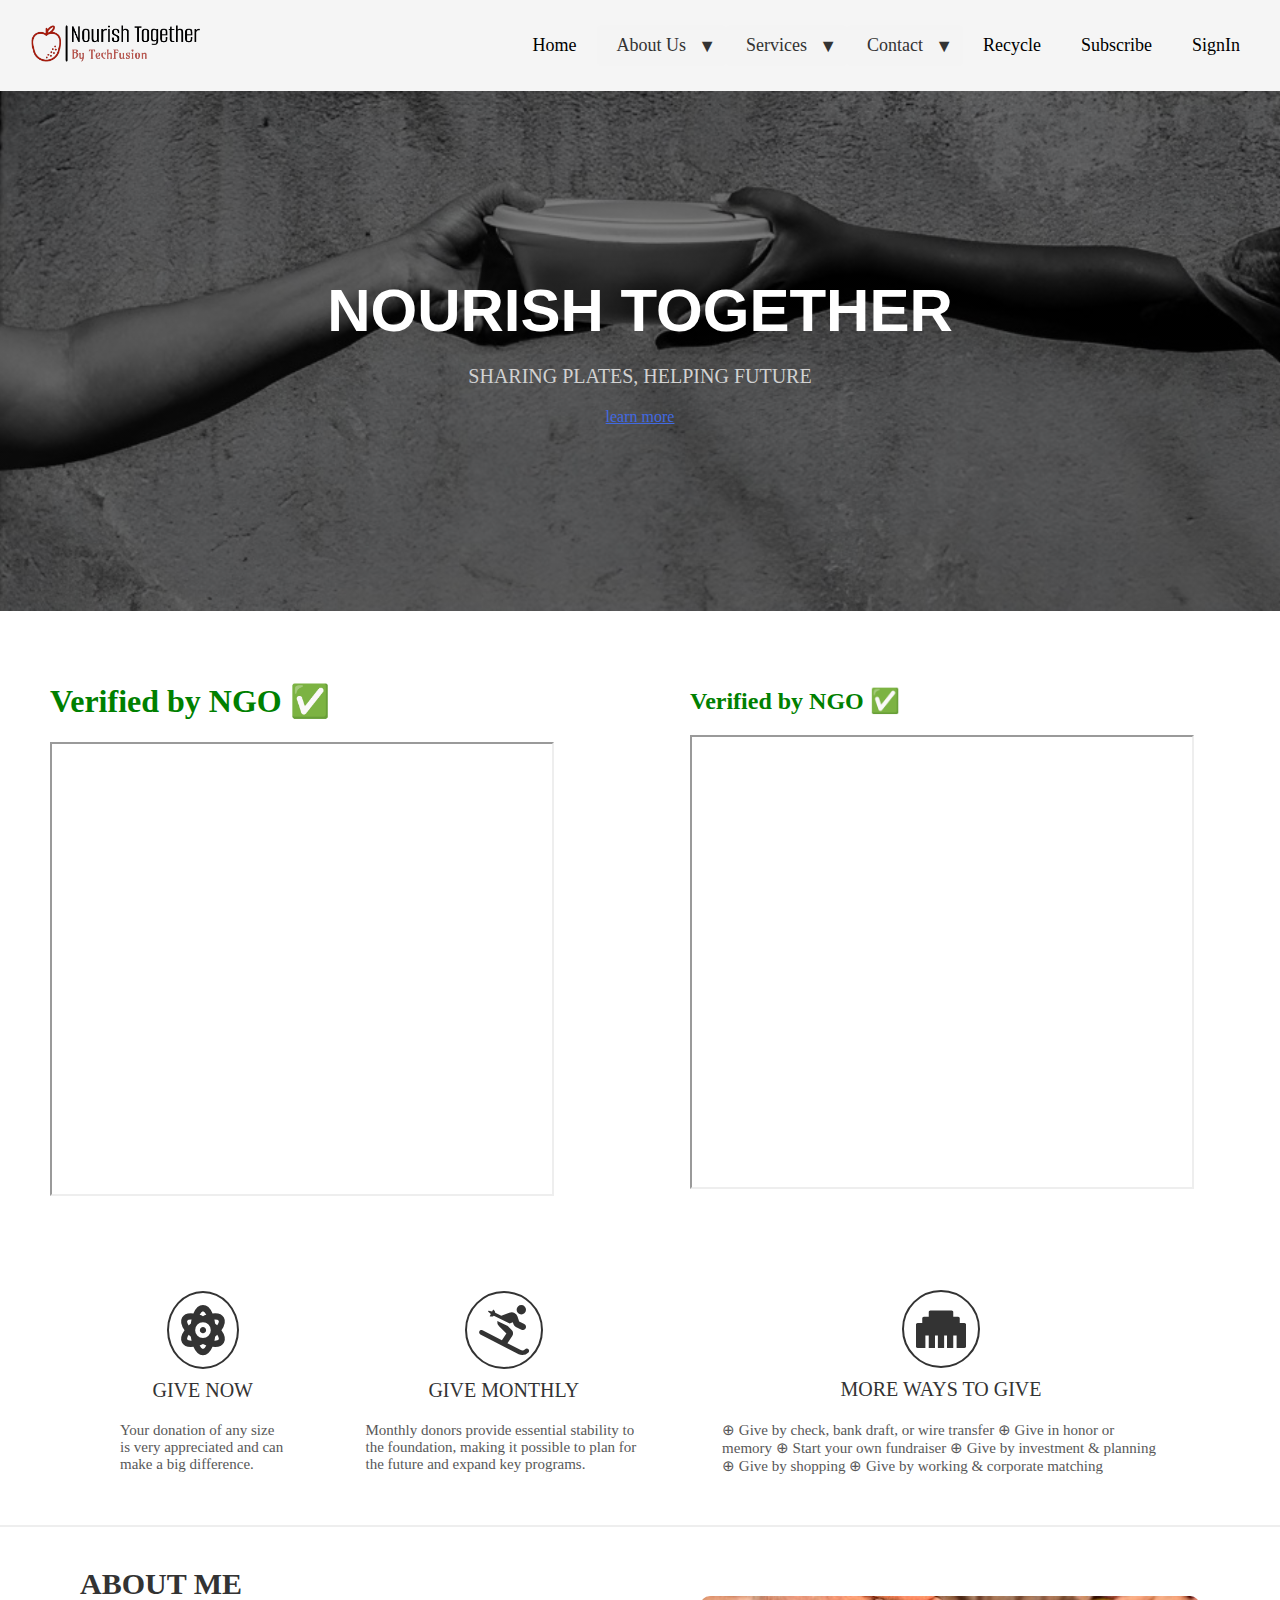
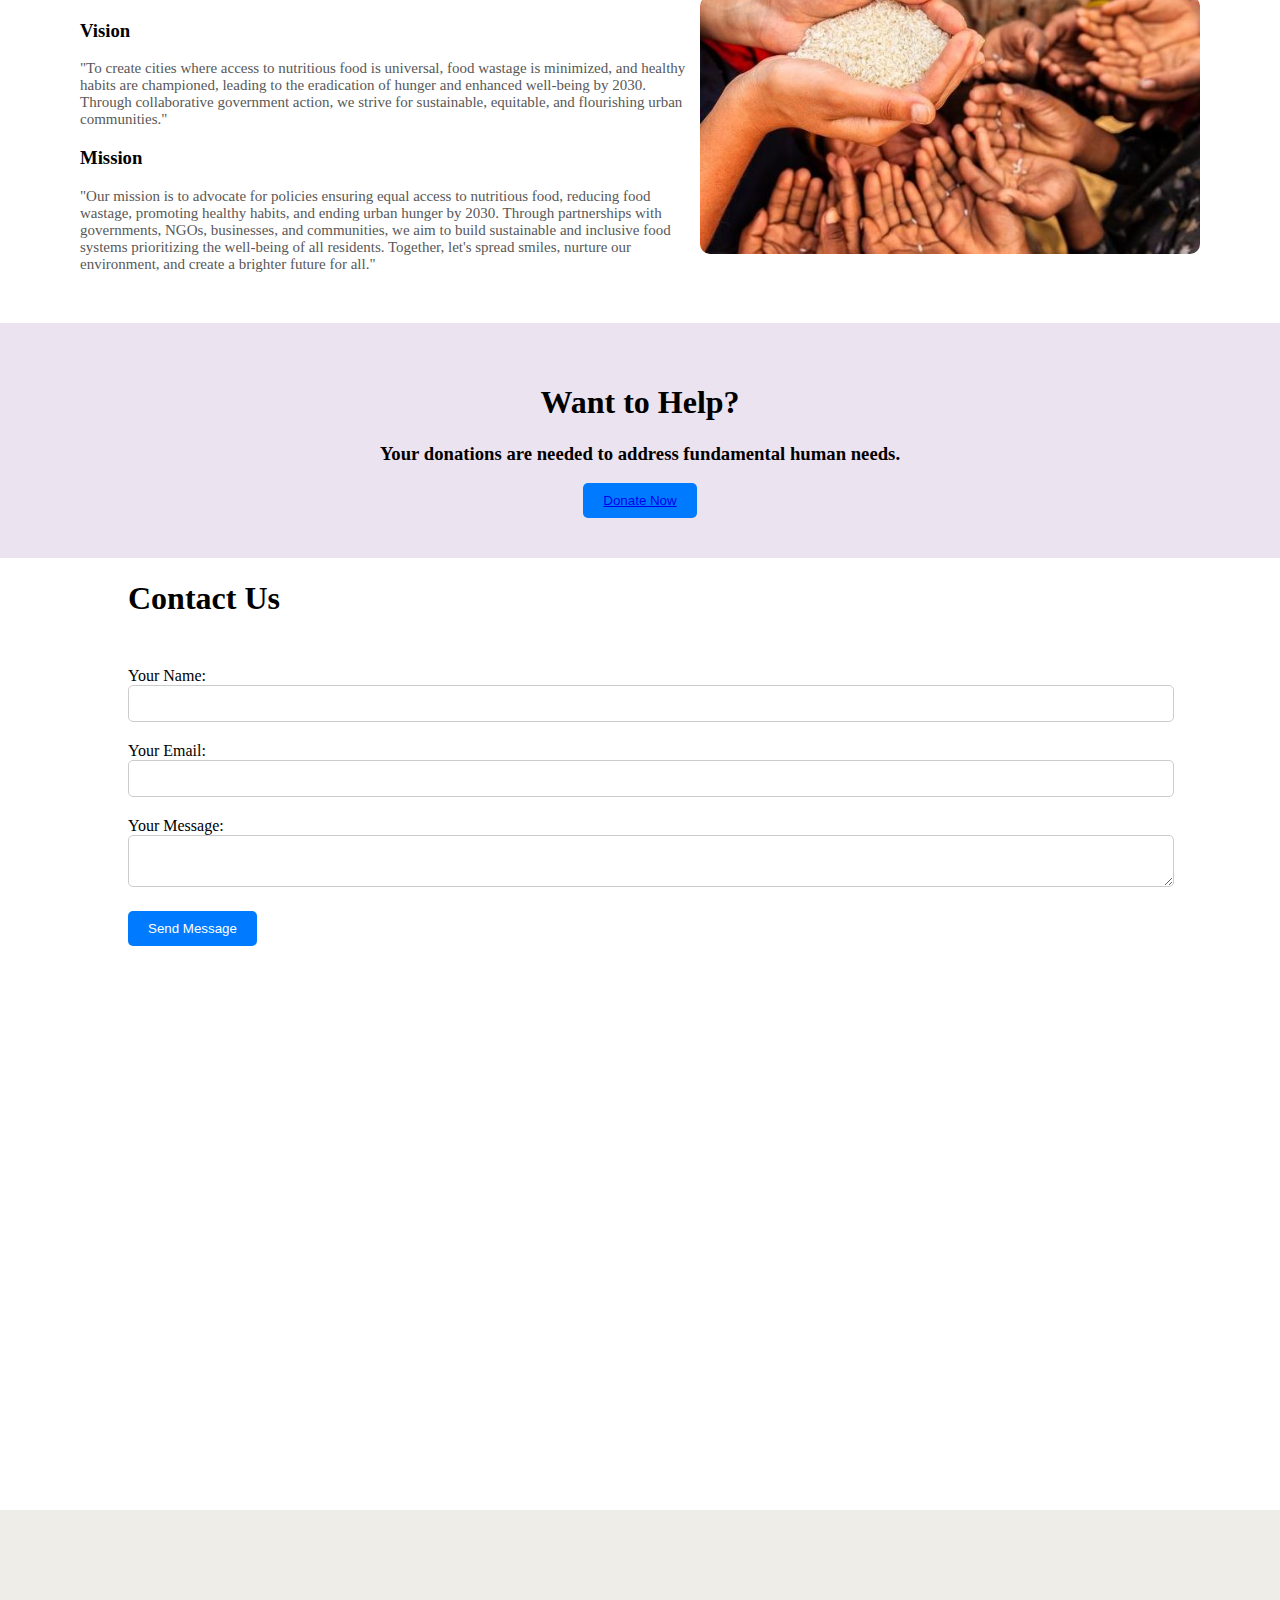
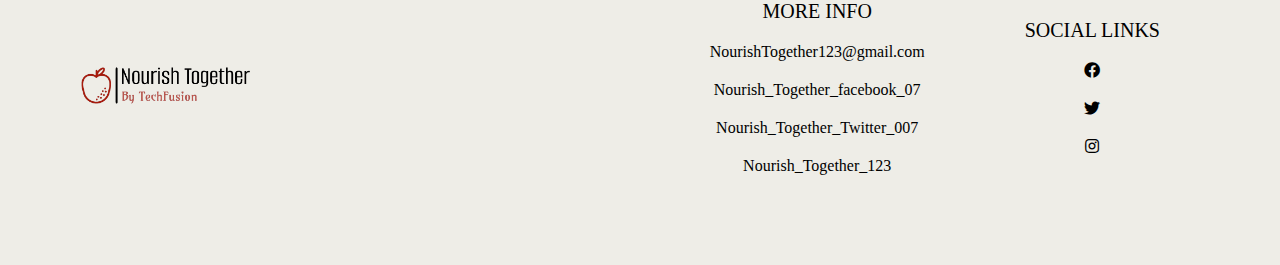
<file: NourishToGether/index.html>
<!DOCTYPE html>
<html lang="en">

<head>
  <meta charset="UTF-8">
  <meta http-equiv="X-UA-Compatible" content="IE=edge">
  <meta name="viewport" content="width=device-width, initial-scale=1.0">
  <title>Nourish Together</title>
  <link rel="stylesheet" href="https://cdnjs.cloudflare.com/ajax/libs/font-awesome/5.15.3/css/all.min.css">
  <link rel="stylesheet" href="style.css">
</head>

<body>
  <header class="header">
    <a class="logo" href="#">
        <img src="Nourish Together logo.png" height="40" alt="Nourish Together" loading="lazy" />
      </a>

    <nav class="nav-items">
      <a href="#">Home</a>
      
    
      <li class="dropdown">
        <a class="nav-link" href="#">About Us<span class="drop-symbol">&#9660;</span></a>
        <div class="dropdown-content">
            <a href="whatwer.html">Who we are?</a>
            <a href="whatwedo.html">What we do?</a>
            <a href="volunteer.html">Volunteer</a>
            <a href="fund.html">Start a Fundraiser</a>
        </div>
    </li>
    <li class="dropdown">
        <a class="nav-link" href="#">Services<span class="drop-symbol">&#9660;</span></a>
        <div class="dropdown-content">
            <a href="recipes.html">Recipes</a>
            <a href="collaboration.html">Collaboration</a>
            <a href="recycle.html">Recycle</a>
        </div>
    </li>
    <li class="dropdown">
        <a class="nav-link" href="#">Contact<span class="drop-symbol">&#9660;</span></a>
        <div class="dropdown-content">
            <a href="donarlogin.html">Donar Login</a>
            <a href="givenow.html">Give Now</a>
            <a href="givemonthly.html">Give Monthly</a>
            <a href="recycle.html">More Ways to Give</a>
            <a href="subscribe.html">Subscribe</a>

        </div>
    </li> 
      <a href="recycle.html">Recycle</a>
      <a href="subscribe.html">Subscribe</a>
      <a href="sign.html">SignIn</a>
    </nav>
  </header>
  <main>
    <div class="intro">
      <h1>Nourish Together</h1>
      <p>Sharing plates, Helping Future</p>
      <a class="sai" href="whatwedo.html">learn more</a>
      <!-- <button>Learn More</button> -->
    </div>
    <section class="video-section">
      <div class="vcontainer">
        <h1  style="color: green;">Verified by NGO &#x2705; </h1>
          <iframe   src= "https://www.google.com/maps/embed?pb=!1m18!1m12!1m3!1d3752.437544221916!2d75.3186090737912!3d19.863737981509846!2m3!1f0!2f0!3f0!3m2!1i1024!2i768!4f13.1!3m3!1m2!1s0x3bdb9860cbffffff%3A0xa66e2b579fb7570!2sDeogiri%20Institute%20of%20Engineering%20and%20Management%20Studies!5e0!3m2!1sen!2sin!4v1715411664253!5m2!1sen!2sin" width="500" height="450" allowfullscreen="" loading="lazy" referrerpolicy="no-referrer-when-downgrade"></iframe>
      </div>
      <div class="vcontainer">
        <h2  style="color: green;">Verified by NGO &#x2705; </h1>

          <iframe   src= "https://www.google.com/maps/embed?pb=!1m18!1m12!1m3!1d3752.437544221916!2d75.3186090737912!3d19.863737981509846!2m3!1f0!2f0!3f0!3m2!1i1024!2i768!4f13.1!3m3!1m2!1s0x3bdb9860cbffffff%3A0xa66e2b579fb7570!2sDeogiri%20Institute%20of%20Engineering%20and%20Management%20Studies!5e0!3m2!1sen!2sin!4v1715411664253!5m2!1sen!2sin" width="500" height="450" allowfullscreen="" loading="lazy" referrerpolicy="no-referrer-when-downgrade"></iframe> 
      </div>
  </section>
    <div class="achievements">
      <div class="work">
        <i class="fas fa-atom"></i>
        <p class="work-heading">Give Now</p>
        <p class="work-text"> Your donation of any size is very appreciated and can make a big difference.</p>
      </div>
      <div class="work">
        <i class="fas fa-skiing"></i>
        <p class="work-heading">Give Monthly</p>
        <p class="work-text"> Monthly donors provide essential stability to the foundation, making it possible to plan for the future and expand key programs.</p>
      </div>
      <div class="work">
        <i class="fas fa-ethernet"></i>
        <p class="work-heading">More Ways to Give</p>
        <p class="work-text"> ⊕ Give by check, bank draft, or wire transfer  

            ⊕ Give in honor or memory  
            
            ⊕ Start your own fundraiser
            
            ⊕ Give by investment & planning 
            
            ⊕ Give by shopping 

            ⊕ Give by working & corporate matching
      </div>
    </div>
    <div class="about-me">
      <div class="about-me-text">
        <h2>About Me</h2>
        <p>  <h3>Vision</h3>
            <p class="lead"> "To create cities where access to nutritious food is universal, food wastage is minimized, and healthy habits are championed, leading to the eradication of hunger and enhanced well-being by 2030. Through collaborative government action, we strive for sustainable, equitable, and flourishing urban communities." </p>
             <h3>Mission</h3>
            <p class="lead"> "Our mission is to advocate for policies ensuring equal access to nutritious food, reducing food wastage, promoting healthy habits, and ending urban hunger by 2030. Through partnerships with governments, NGOs, businesses, and communities, we aim to build sustainable and inclusive food systems prioritizing the well-being of all residents. Together, let's spread smiles, nurture our environment, and create a brighter future for all."</p></p>
      </div>
      <img src= "nt3.jpg" alt=" ">
    </div>
    <div class="two">
        <h1>Want to Help?</h1>
        <h3>Your donations are needed to address fundamental human needs.</h3>
        <button> <a href="donateFood.html">Donate Now</a></button>
    </div>
    <div class="container">
        <h1>Contact Us</h1>
        <form id="contact-form" action="https://api.web3forms.com/submit" method="post">
            <div class="form-group">
              <input type="hidden" name="access_key" value="042fe7c9-cf80-4cd5-92e5-928b3d69ef5c">
                <label for="name">Your Name:</label>
                <input type="text" id="name" name="name" required>
            </div>
            <div class="form-group">
                <label for="email">Your Email:</label>
                <input type="email" id="email" name="email" required>
            </div>
            <div class="form-group">
                <label for="message">Your Message:</label>
                <textarea id="message" name="message" required></textarea>
            </div>
            <button type="submit">Send Message</button>
        </form>
        <div id="response"></div>
    </div>
    <script src="script.js"></script>
    <section class="video-section">
        <div class="video-container">
            <iframe   src="https://www.youtube.com/embed/9UZhKzc8t-k?si=zvCZzaN7DDXmtlVr"  height="380px" width="480px" title="YouTube video player" frameborder="0" allow="accelerometer; autoplay; clipboard-write; encrypted-media; gyroscope; picture-in-picture; web-share" referrerpolicy="strict-origin-when-cross-origin" allowfullscreen></iframe>
        </div>
        <div class="video-container">
            <iframe   src="https://www.youtube.com/embed/4JDGFNoY-rQ?si=OhtcdQ4f4Pvobm9w" height="380px" width="480px" title="YouTube video player" frameborder="0" allow="accelerometer; autoplay; clipboard-write; encrypted-media; gyroscope; picture-in-picture; web-share" referrerpolicy="strict-origin-when-cross-origin" allowfullscreen></iframe> 
        </div>
    </section>
    

  </main>
  <footer class="footer">
    <a class="logo" href="#">
        <img src="Nourish Together logo.png" height="40" alt="Nourish Together" loading="lazy" />
      </a>    
    <div class="bottom-links">
      <div class="links">
        <span>More Info</span>
        <a href="NourishTogether123@gmail.com">NourishTogether123@gmail.com</a>
         <a href="Nourish_Together_facebook_07">Nourish_Together_facebook_07</a>
        <a href="Nourish_Together_Twitter_007">Nourish_Together_Twitter_007</a>
        <a href="Nourish_Together_123">Nourish_Together_123</a>
 
      </div>
      <div class="links">
        <span>Social Links</span>
        <a href="Nourish_Together_facebook_07"><i class="fab fa-facebook"></i></a>
        <a href="Nourish_Together_Twitter_007"><i class="fab fa-twitter"></i></a>
        <a href="Nourish_Together_123"><i class="fab fa-instagram"></i></a>
        </div>
    </div>
  </footer>
</body>

</html>
</file>
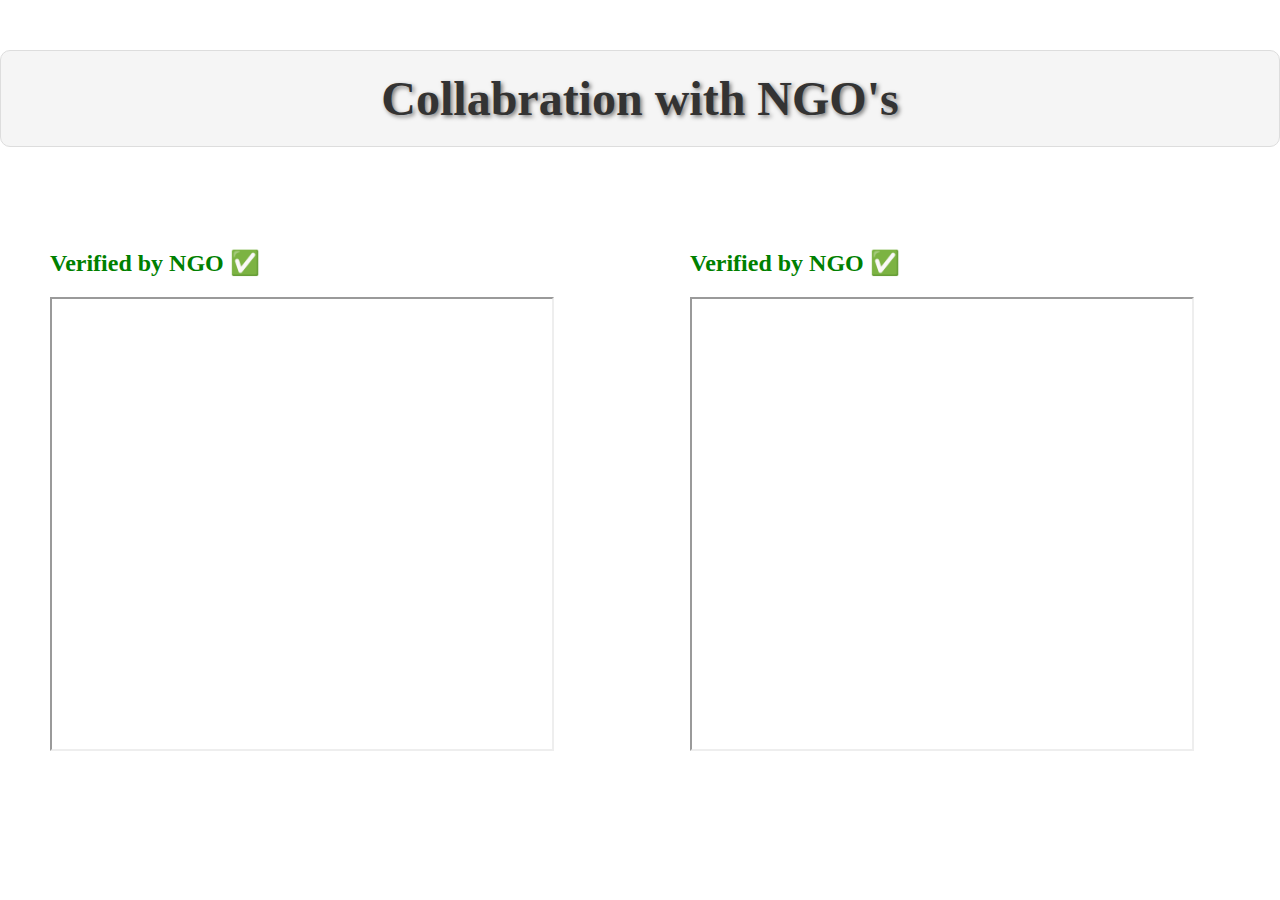
<file: NourishToGether/collaboration.html>
<!DOCTYPE html>
<html lang="en">
<head>
  <meta charset="UTF-8">
  <meta name="viewport" content="width=device-width, initial-scale=1.0">
  <link rel="stylesheet" href="style.css">
  <title>collabration</title>
</head>
<style>
  h1{
    font-size: 3rem;
  font-weight: bold;
  color: #333;
  text-align: center;
  margin-top: 50px;
  text-shadow: 2px 2px 4px rgba(0, 0, 0, 0.5);
  padding: 20px;
  background-color: #f5f5f5;
  border: 1px solid #ddd;
  border-radius: 10px;
  }
 
</style>
<body>
  <center><h1>Collabration with NGO's</h1></center>
  <section class="video-section">
    <div class="vcontainer">
      <h2  style="color: green;">Verified by NGO &#x2705; </h2>
        <iframe   src= "https://www.google.com/maps/embed?pb=!1m18!1m12!1m3!1d3752.437544221916!2d75.3186090737912!3d19.863737981509846!2m3!1f0!2f0!3f0!3m2!1i1024!2i768!4f13.1!3m3!1m2!1s0x3bdb9860cbffffff%3A0xa66e2b579fb7570!2sDeogiri%20Institute%20of%20Engineering%20and%20Management%20Studies!5e0!3m2!1sen!2sin!4v1715411664253!5m2!1sen!2sin" width="500" height="450" allowfullscreen="" loading="lazy" referrerpolicy="no-referrer-when-downgrade"></iframe>
    </div>
    <div class="vcontainer">
      <h2  style="color: green;">Verified by NGO &#x2705; </h2>

        <iframe   src= "https://www.google.com/maps/embed?pb=!1m18!1m12!1m3!1d3752.437544221916!2d75.3186090737912!3d19.863737981509846!2m3!1f0!2f0!3f0!3m2!1i1024!2i768!4f13.1!3m3!1m2!1s0x3bdb9860cbffffff%3A0xa66e2b579fb7570!2sDeogiri%20Institute%20of%20Engineering%20and%20Management%20Studies!5e0!3m2!1sen!2sin!4v1715411664253!5m2!1sen!2sin" width="500" height="450" allowfullscreen="" loading="lazy" referrerpolicy="no-referrer-when-downgrade"></iframe> 
    </div>
</section>
</body>
</html>
</file>
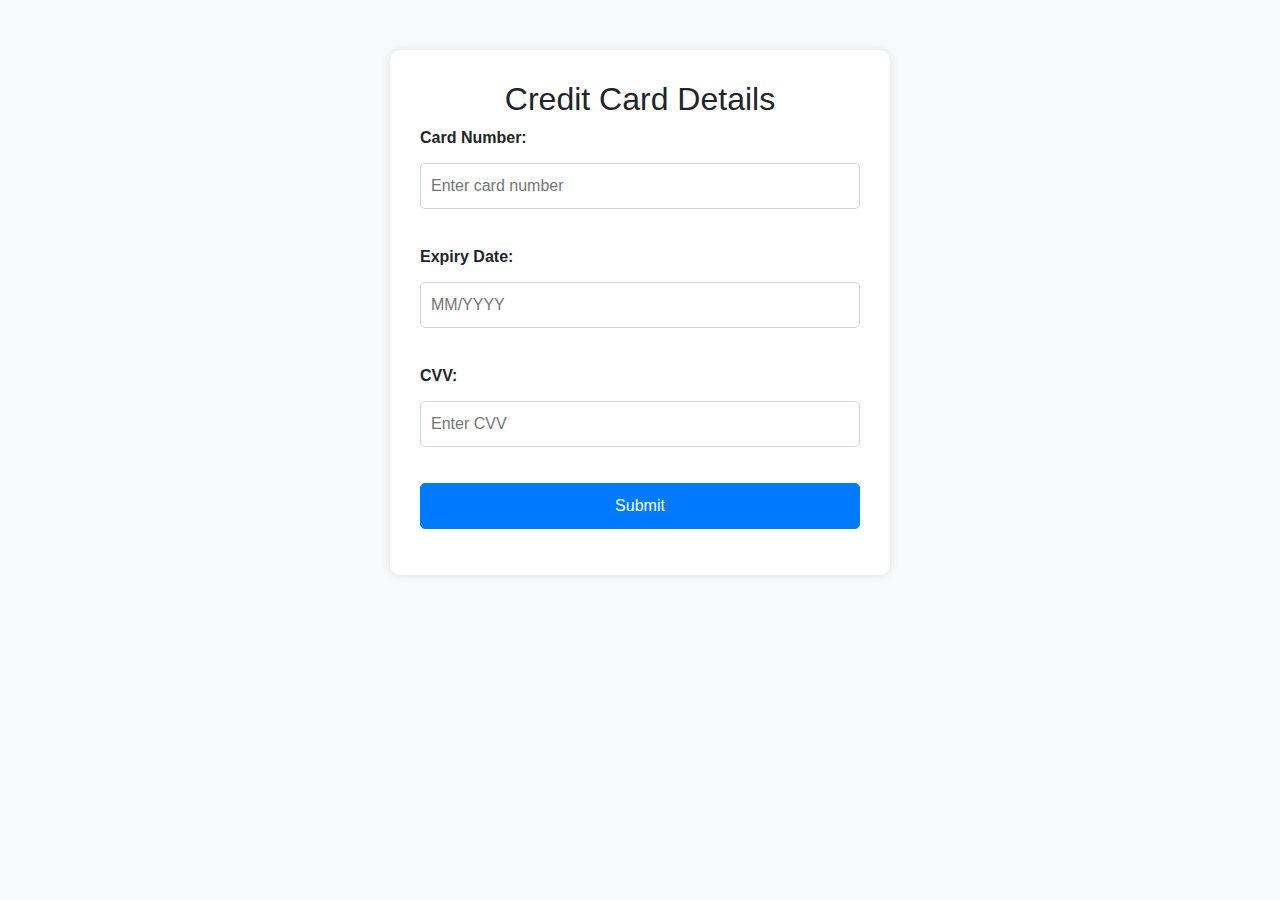
<file: NourishToGether/credit.html>
<!DOCTYPE html>
<html lang="en">
<head>
<meta charset="UTF-8">
<meta name="viewport" content="width=device-width, initial-scale=1.0">
<title>Credit Card Details</title>
<link href="https://stackpath.bootstrapcdn.com/bootstrap/4.5.2/css/bootstrap.min.css" rel="stylesheet">
<link rel="stylesheet" href="index.html">
<style>
    body {
        font-family: Arial, sans-serif;
        background-color: #f8f9fa;
    }

    .container {
        max-width: 500px;
        margin: 50px auto;
        padding: 30px;
        background-color: #fff;
        border-radius: 10px;
        box-shadow: 0 0 10px rgba(0, 0, 0, 0.1);
    }

    .form-group label {
        font-weight: bold;
    }

    .form-group input[type="text"],
    .form-group input[type="number"] {
        width: 100%;
        padding: 10px;
        margin-top: 5px;
        margin-bottom: 20px;
        border: 1px solid #ced4da;
        border-radius: 5px;
    }

    .form-group input[type="text"]:focus,
    .form-group input[type="number"]:focus {
        outline: none;
        box-shadow: 0 0 5px rgba(0, 123, 255, 0.5);
    }

    .form-group .btn-primary {
        width: 100%;
        padding: 10px;
        font-size: 16px;
        border-radius: 5px;
    }
</style>
</head>
<body>

<div class="container">
    <h2 class="text-center">Credit Card Details</h2>
    <form  action="credit.php" method="" id="creditCardForm">
        <div class="form-group">
            <label for="cardNumber">Card Number:</label>
            <input type="text"  id="cardNumber" name="cardNumber" placeholder="Enter card number" required>
        </div>
        <div class="form-group">
            <label for="expiryDate">Expiry Date:</label>
            <input type="text" id="expiryDate" name="expiryDate" placeholder="MM/YYYY" required>
        </div>
        <div class="form-group">
            <label for="cvv">CVV:</label>
            <input type="number"  id="cvv" name="cvv" placeholder="Enter CVV" required>
        </div>
        <div class="form-group">
            <button type="submit" onclick="" class="btn btn-primary">Submit</button>
        </div>
    </form>
</div>

<script src="https://code.jquery.com/jquery-3.5.1.slim.min.js"></script>
<script src="https://cdn.jsdelivr.net/npm/@popperjs/core@2.5.4/dist/umd/popper.min.js"></script>
<script src="https://stackpath.bootstrapcdn.com/bootstrap/4.5.2/js/bootstrap.min.js"></script>
<script>
    $(document).ready(function() {
        // Form submission handling
        $("#creditCardForm").submit(function(event) {
            event.preventDefault();
            // You can add validation or further processing here
            alert("Form submitted successfully!");
        });
    });
</script>

</body>
</html>
</file>
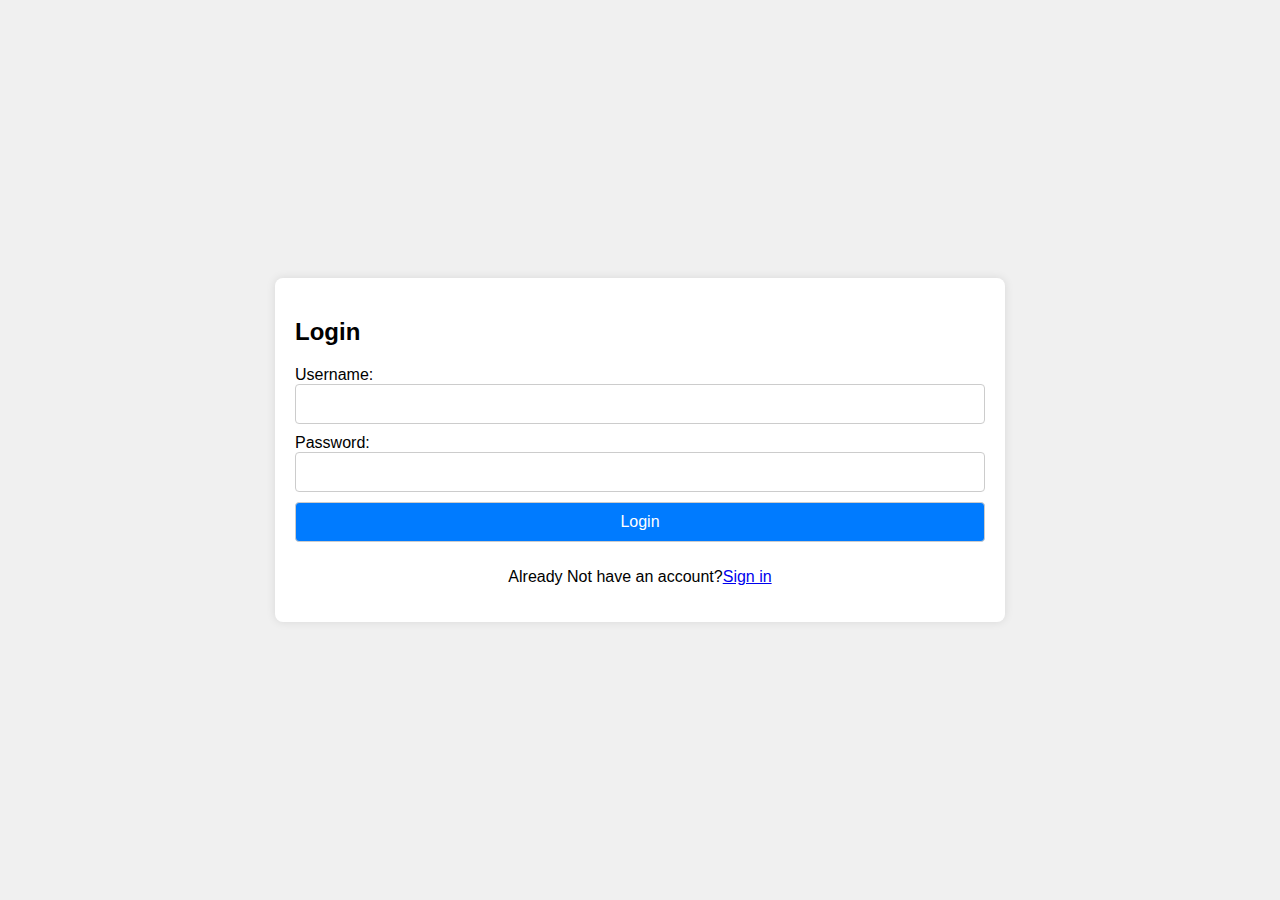
<file: NourishToGether/donarlogin.html>
<!DOCTYPE html>
<html lang="en">
<head>
    <meta charset="UTF-8">
    <meta name="viewport" content="width=device-width, initial-scale=1.0">
    <title>Login Page</title>
    <style>
        body {
            font-family: Arial, sans-serif;
            background-color: #f0f0f0;
            margin: 0;
            padding: 0;
            display: flex;
            justify-content: center;
            align-items: center;
            height: 100vh;
        }
        form {
            background-color: #fff;
            padding: 20px;
            border-radius: 8px;
            box-shadow: 0 0 10px rgba(0, 0, 0, 0.1);
        }
        input[type="text"],
        input[type="password"],
        input[type="submit"] {
            width: 100%;
            padding: 10px;
            margin-bottom: 10px;
            border: 1px solid #ccc;
            border-radius: 4px;
            box-sizing: border-box;
            font-size: 16px;
        }
        input[type="submit"] {
            background-color: #007bff;
            color: #fff;
            cursor: pointer;
        }
        input[type="submit"]:hover {
            background-color: #0056b3;
        }
        p{
          text-align: center;
        }
    </style>
</head>
<body>
    <form action="login.php" method="post">
        <h2>Login</h2>
        <label for="username">Username:</label>
        <input type="text" id="username" name="username" required>
        <label for="password">Password:</label>
        <input type="password" id="password" name="password" required>
        <input type="submit" value="Login" onclick="donateFood.html">
        <P>Already Not have an account?<a href="sign.html">Sign in</a></P>
    </form>
</body>
</html>
</file>
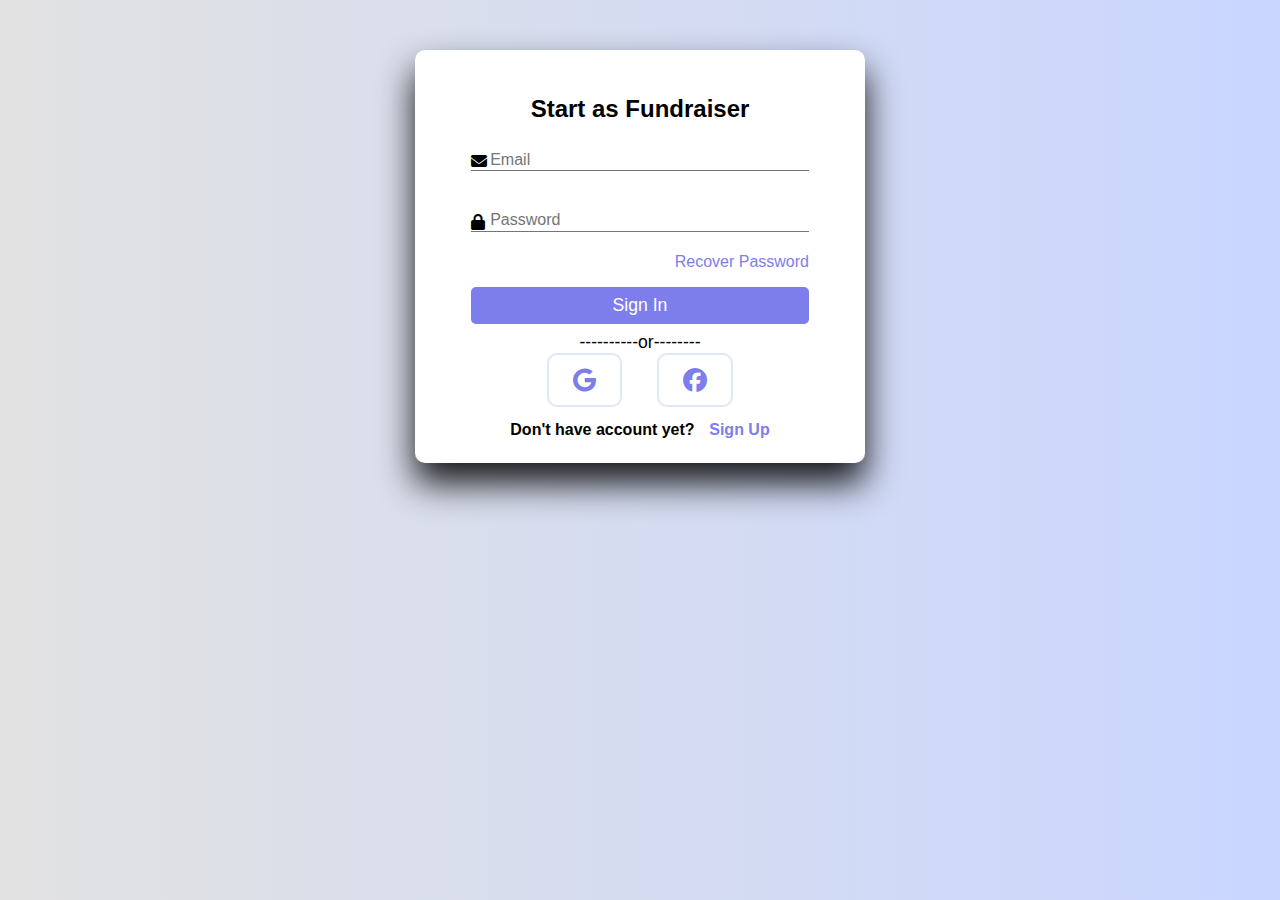
<file: NourishToGether/fund.html>
<!DOCTYPE html>
<html lang="en">
<head>
    <meta charset="UTF-8">
    <meta name="viewport" content="width=device-width, initial-scale=1.0">
    <title>Register & Login</title>
    <link rel="stylesheet" href="https://cdnjs.cloudflare.com/ajax/libs/font-awesome/6.5.1/css/all.min.css">
    <link rel="stylesheet" href="style1.css">
</head>
<body>
    <div class="container" id="signup" style="display:none;">
      <h1 class="form-title">Register</h1>
      <form method="post" action="signin.php">
        <div class="input-group">
           <i class="fas fa-user"></i>
           <input type="text" name="fName" id="fName" placeholder="First Name" required>
           <label for="fname">First Name</label>
        </div>
        <div class="input-group">
            <i class="fas fa-user"></i>
            <input type="text" name="lName" id="lName" placeholder="Last Name" required>
            <label for="lName">Last Name</label>
        </div>
        <div class="input-group">
            <i class="fas fa-envelope"></i>
            <input type="email" name="email" id="email" placeholder="Email" required>
            <label for="email">Email</label>
        </div>
        <div class="input-group">
            <i class="fas fa-lock"></i>
            <input type="password" name="password" id="password" placeholder="Password" required>
            <label for="password">Password</label>
        </div>
       <input type="submit" class="btn" value="Sign Up" name="signUp">
      </form>
      <p class="or">
        ----------or--------
      </p>
      <div class="icons">
        <i class="fab fa-google"></i>
        <i class="fab fa-facebook"></i>
      </div>
      <div class="links">
        <p>Already Have Account ?</p>
        <button id="signInButton">Enter Creadit card details</button>
      </div>
    </div>

    <div class="container" id="signIn">
        <h1 class="form-title">Start as Fundraiser</h1>
        <form method="post" action="signin.php">
          <div class="input-group">
              <i class="fas fa-envelope"></i>
              <input type="email" name="email" id="email" placeholder="Email" required>
              <label for="email">Email</label>
          </div>
          <br>
          <div class="input-group">
              <i class="fas fa-lock"></i>
              <input type="password" name="password" id="password" placeholder="Password" required>
              <label for="password">Password</label>
          </div>
          <p class="recover">
            <a href="#">Recover Password</a>
          </p>
         <input type="submit" class="btn" value="Sign In" name="signIn">
        </form>
        <p class="or">
          ----------or--------
        </p>
        <div class="icons">
          <i class="fab fa-google"></i>
          <i class="fab fa-facebook"></i>
        </div>
        <div class="links">
          <p>Don't have account yet?</p>
          <button id="signUpButton">Sign Up</button>
        </div>
      </div>
      <script src="script.js"></script>
</body>
</html>
</file>
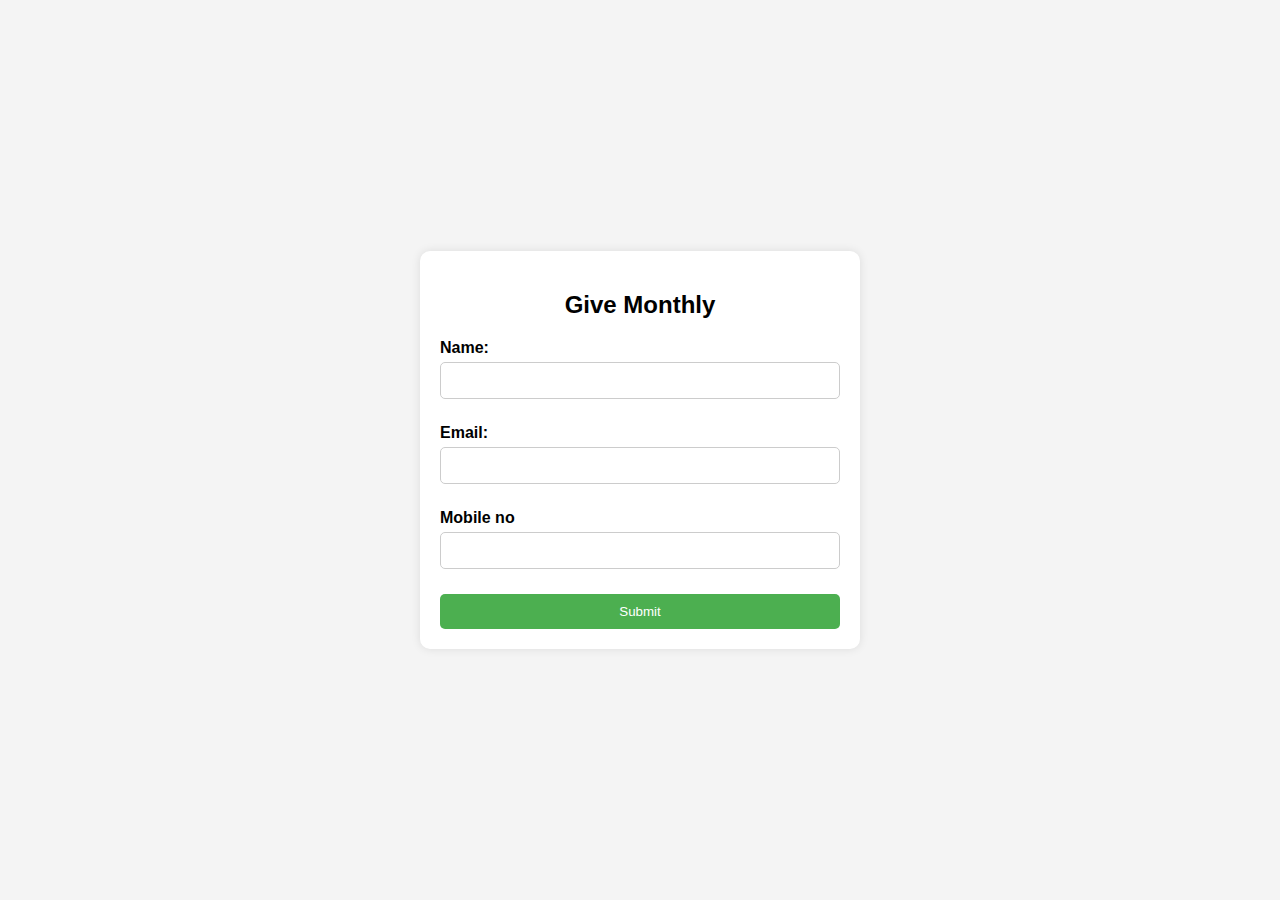
<file: NourishToGether/givemonthly.html>
<!DOCTYPE html>
<html lang="en">
<head>
<meta charset="UTF-8">
<meta name="viewport" content="width=device-width, initial-scale=1.0">
<title>Nourish-Together</title>
<style>
    body {
        font-family: Arial, sans-serif;
        background-color: #f4f4f4;
        margin: 0;
        padding: 0;
        display: flex;
        justify-content: center;
        align-items: center;
        height: 100vh;
    }

    .container {
        width: 400px;
        padding: 20px;
        background-color: #fff;
        border-radius: 10px;
        box-shadow: 0 0 10px rgba(0, 0, 0, 0.1);
    }

    h2 {
        text-align: center;
        margin-bottom: 20px;
    }

    label {
        display: block;
        font-weight: bold;
        margin-bottom: 5px;
    }

    input[type="text"],
    input[type="email"],
    input[type="tel"],
    input[type="password"] {
        width: 100%;
        padding: 10px;
        margin-bottom: 20px;
        border: 1px solid #ccc;
        border-radius: 5px;
        box-sizing: border-box;
    }

    button {
        width: 100%;
        padding: 10px;
        background-color: #4CAF50;
        color: white;
        border: none;
        border-radius: 5px;
        cursor: pointer;
        transition: background-color 0.3s;
    }

    button:hover {
        background-color: #45a049;
    }

    .error-message {
        color: red;
        font-size: 14px;
        margin-top: 5px;
    }

    /* CSS for the popup */
    .popup {
        display: none;
        position: fixed;
        top: 50%;
        left: 50%;
        transform: translate(-50%, -50%);
        background-color: #fff;
        padding: 20px;
        border-radius: 5px;
        box-shadow: 0 0 10px rgba(0, 0, 0, 0.1);
        z-index: 9999;
    }

    /* CSS for the overlay */
    .overlay {
        display: none;
        position: fixed;
        top: 0;
        left: 0;
        width: 100%;
        height: 100%;
        background-color: rgba(0, 0, 0, 0.5);
        z-index: 9998;
    }

    .success-message {
        color: green;
        font-size: 18px;
        text-align: center;
        margin-bottom: 20px;
    }
</style>
</head>
<body>

<div class="container">
    <h2>Give Monthly</h2>
    <form id="registrationForm" onsubmit="return validateForm()" action="given.php" method="" action="https://api.web3forms.com/submit" method="post">
        <label for="name">Name:</label>
        <input type="text" id="name" name="name" required>
        <div id="nameError" class="error-message"></div>

        <label for="email">Email: </label>
        <input type="email" id="email" name="email" required>
        <div id="emailError" class="error-message"></div>

        <label for="mobile">Mobile no</label>
        <input type="tel" id="mobile" name="mobile" pattern="[0-9]{10}" required>
        <div id="mobileError" class="error-message"></div>

        <button type="submit" onclick="">Submit</button>
    </form>

    <!-- Popup message -->
    <div class="overlay" id="overlay"></div>
    <div class="popup" id="popup">
        <p class="success-message">Application submitted successfully!</p>
        <button onclick="hidePopup()">Close</button>
    </div>
</div>

<script>
    function validateForm() {
        var name = document.getElementById("name").value;
        var email = document.getElementById("email").value;
        var mobile = document.getElementById("mobile").value;
        var password = document.getElementById("password").value;
        var nameError = document.getElementById("nameError");
        var emailError = document.getElementById("emailError");
        var mobileError = document.getElementById("mobileError");
        var passwordError = document.getElementById("passwordError");
        var isValid = true;

        // Reset previous error messages
        nameError.textContent = "";
        emailError.textContent = "";
        mobileError.textContent = "";
        passwordError.textContent = "";

        // Validate name
        if (name === "") {
            nameError.textContent = "Name is required";
            isValid = false;
        }

        // Validate email
        if (email === "") {
            emailError.textContent = "Email is required";
            isValid = false;
        } else if (!isValidEmail(email)) {
            emailError.textContent = "Invalid email format";
            isValid = false;
        }

        // Validate mobile number
        if (mobile === "") {
            mobileError.textContent = "Mobile number is required";
            isValid = false;
        } else if (!isValidMobile(mobile)) {
            mobileError.textContent = "Invalid mobile number format";
            isValid = false;
        }

        // Validate password
        if (password === "") {
            passwordError.textContent = "Password is required";
            isValid = false;
        }

        if (isValid) {
            showPopup();
        }

        return false;
    }

    // Function to validate email format
    function isValidEmail(email) {
        var emailPattern = /^[^\s@]+@[^\s@]+\.[^\s@]+$/;
        return emailPattern.test(email);
    }

    // Function to validate mobile number format
    function isValidMobile(mobile) {
        var mobilePattern = /^[0-9]{10}$/;
        return mobilePattern.test(mobile);
    }

    // Function to show the popup
    function showPopup() {
        document.getElementById("overlay").style.display = "block";
        document.getElementById("popup").style.display = "block";
    }

    // Function to hide the popup
    function hidePopup() {
        document.getElementById("overlay").style.display = "none";
        document.getElementById("popup").style.display = "none";
    }
</script>

</body>
</html>
</file>
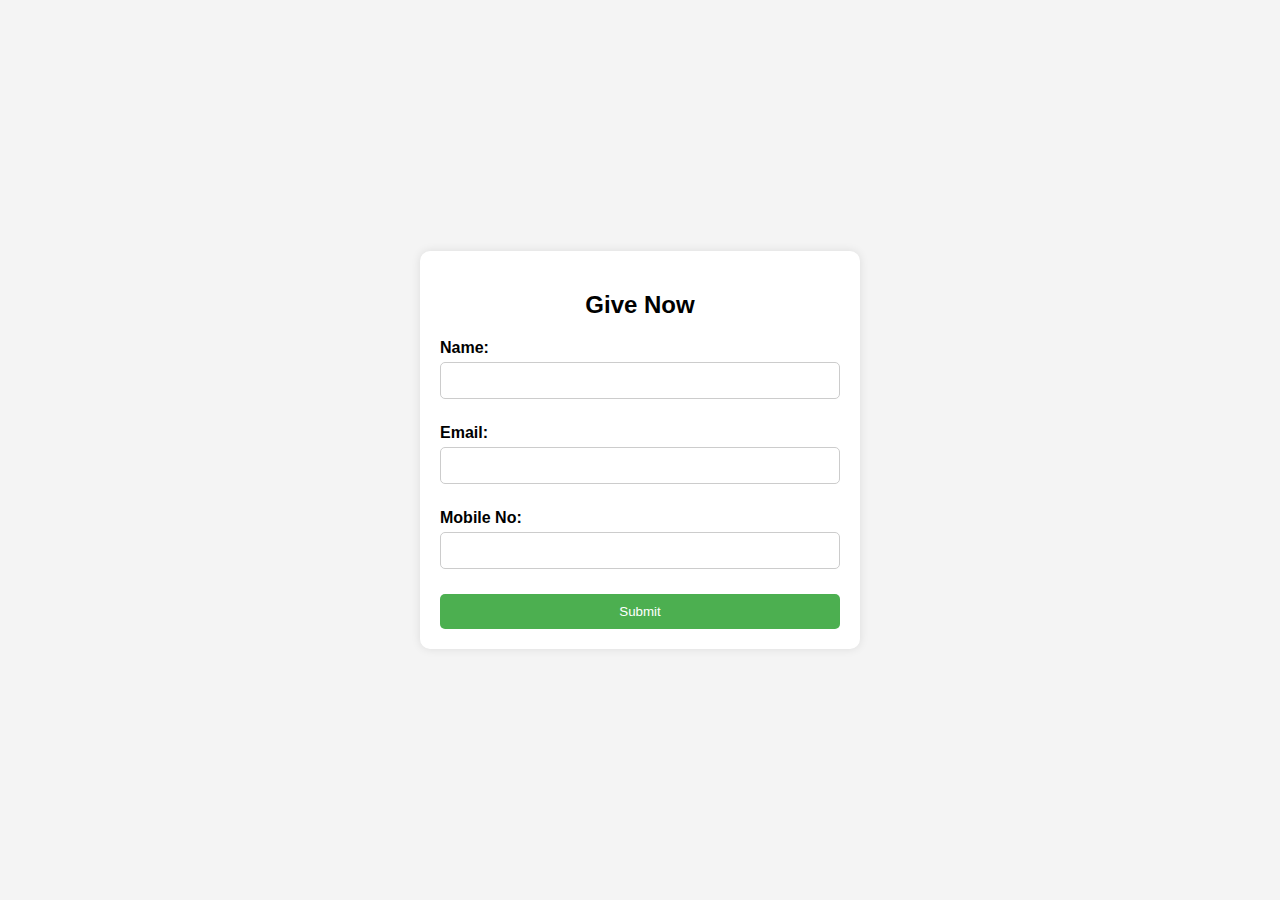
<file: NourishToGether/givenow.html>
<!DOCTYPE html>
<html lang="en">
<head>
<meta charset="UTF-8">
<meta name="viewport" content="width=device-width, initial-scale=1.0">
<title>Nourish-Together</title>
<link rel="stylesheet" href="credit.html">
<style>
    body {
        font-family: Arial, sans-serif;
        background-color: #f4f4f4;
        margin: 0;
        padding: 0;
        display: flex;
        justify-content: center;
        align-items: center;
        height: 100vh;
    }

    .container {
        width: 400px;
        padding: 20px;
        background-color: #fff;
        border-radius: 10px;
        box-shadow: 0 0 10px rgba(0, 0, 0, 0.1);
    }

    h2 {
        text-align: center;
        margin-bottom: 20px;
    }

    label {
        display: block;
        font-weight: bold;
        margin-bottom: 5px;
    }

    input[type="text"],
    input[type="email"],
    input[type="tel"],
    input[type="password"] {
        width: 100%;
        padding: 10px;
        margin-bottom: 20px;
        border: 1px solid #ccc;
        border-radius: 5px;
        box-sizing: border-box;
    }

    button {
        width: 100%;
        padding: 10px;
        background-color: #4CAF50;
        color: white;
        border: none;
        border-radius: 5px;
        cursor: pointer;
        transition: background-color 0.3s;
    }

    button:hover {
        background-color: #45a049;
    }

    .error-message {
        color: red;
        font-size: 14px;
        margin-top: 5px;
    }

    /* CSS for the popup */
    .popup {
        display: none;
        position: fixed;
        top: 50%;
        left: 50%;
        transform: translate(-50%, -50%);
        background-color: #fff;
        padding: 20px;
        border-radius: 5px;
        box-shadow: 0 0 10px rgba(0, 0, 0, 0.1);
        z-index: 9999;
    }

    /* CSS for the overlay */
    .overlay {
        display: none;
        position: fixed;
        top: 0;
        left: 0;
        width: 100%;
        height: 100%;
        background-color: rgba(0, 0, 0, 0.5);
        z-index: 9998;
    }

    .success-message {
        color: green;
        font-size: 18px;
        text-align: center;
        margin-bottom: 20px;
    }

    /* CSS for the second form */
    #second-form {
        display: none;
    }
</style>
</head>
<body>

<div class="container">
    <h2>Give Now</h2>
    <form id="registrationForm" action="https://api.web3forms.com/submit" method="post" action="given.php" method="">
        <input type="hidden" name="access_key" value="93a5f462-7109-4c28-9d2a-66804437ed7d">
        <label for="name">Name:</label>
        <input type="text" id="name" name="name" required>
        <div id="nameError" class="error-message"></div>

        <label for="email">Email: </label>
        <input type="email" id="email" name="email" required>
        <div id="emailError" class="error-message"></div>

        <label for="mobile">Mobile No:</label>
        <input type="tel" id="mobile" name="mobile" pattern="[0-9]{10}" required>
        <div id="mobileError" class="error-message"></div>

        <button type="submit" onclick="">Submit</button>
       <!-- <p><a href="credit.html"></a></p>-->
      
    </form>

    
  
</div>

<script>
    function validateForm() {
        var name = document.getElementById("name").value;
        var email = document.getElementById("email").value;
        var mobile = document.getElementById("mobile").value;
        var password = document.getElementById("password").value;
        var nameError = document.getElementById("nameError");
        var emailError = document.getElementById("emailError");
        var mobileError = document.getElementById("mobileError");
        var passwordError = document.getElementById("passwordError");
        var isValid = true;

        // Reset previous error messages
        nameError.textContent = "";
        emailError.textContent = "";
        mobileError.textContent = "";
        passwordError.textContent = "";

        // Validate name
        if (name === "") {
            nameError.textContent = "Name is required";
            isValid = false;
        }

        // Validate email
        if (email === "") {
            emailError.textContent = "Email is required";
            isValid = false;
        } else if (!isValidEmail(email)) {
            emailError.textContent = "Invalid email format";
            isValid = false;
        }

        // Validate mobile number
        if (mobile === "") {
            mobileError.textContent = "Mobile number is required";
            isValid = false;
        } else if (!isValidMobile(mobile)) {
            mobileError.textContent = "Invalid mobile number format";
            isValid = false;
        }

        // Validate password
        if (password === "") {
            passwordError.textContent = "Password is required";
            isValid = false;
        }

        if (isValid) {
            showPopup();
        }

        return false;
    }

    function showNextForm() {
        document.getElementById("registrationForm").style.display = "none";
        document.getElementById("second-form").style.display = "block";
        return false;
    }

    function showPreviousForm() {
        document.getElementById("second-form").style.display = "none";
        document.getElementById("registrationForm").style.display = "block";
        return false;
    }

    // Function to validate email format
    function isValidEmail(email) {
        var emailPattern = /^[^\s@]+@[^\s@]+\.[^\s@]+$/;
        return emailPattern.test(email);
    }

    // Function to validate mobile number format
    function isValidMobile(mobile) {
        var mobilePattern = /^[0-9]{10}$/;
        return mobilePattern.test(mobile);
    }

    // Function to show the popup
    function showPopup() {
        document.getElementById("overlay").style.display = "block";
        document.getElementById("popup").style.display = "block";
    }

    // Function to hide the popup
    function hidePopup() {
        document.getElementById("overlay").style.display = "none";
        document.getElementById("popup").style.display = "none";
    }
</script>

</body>
</html>
</file>
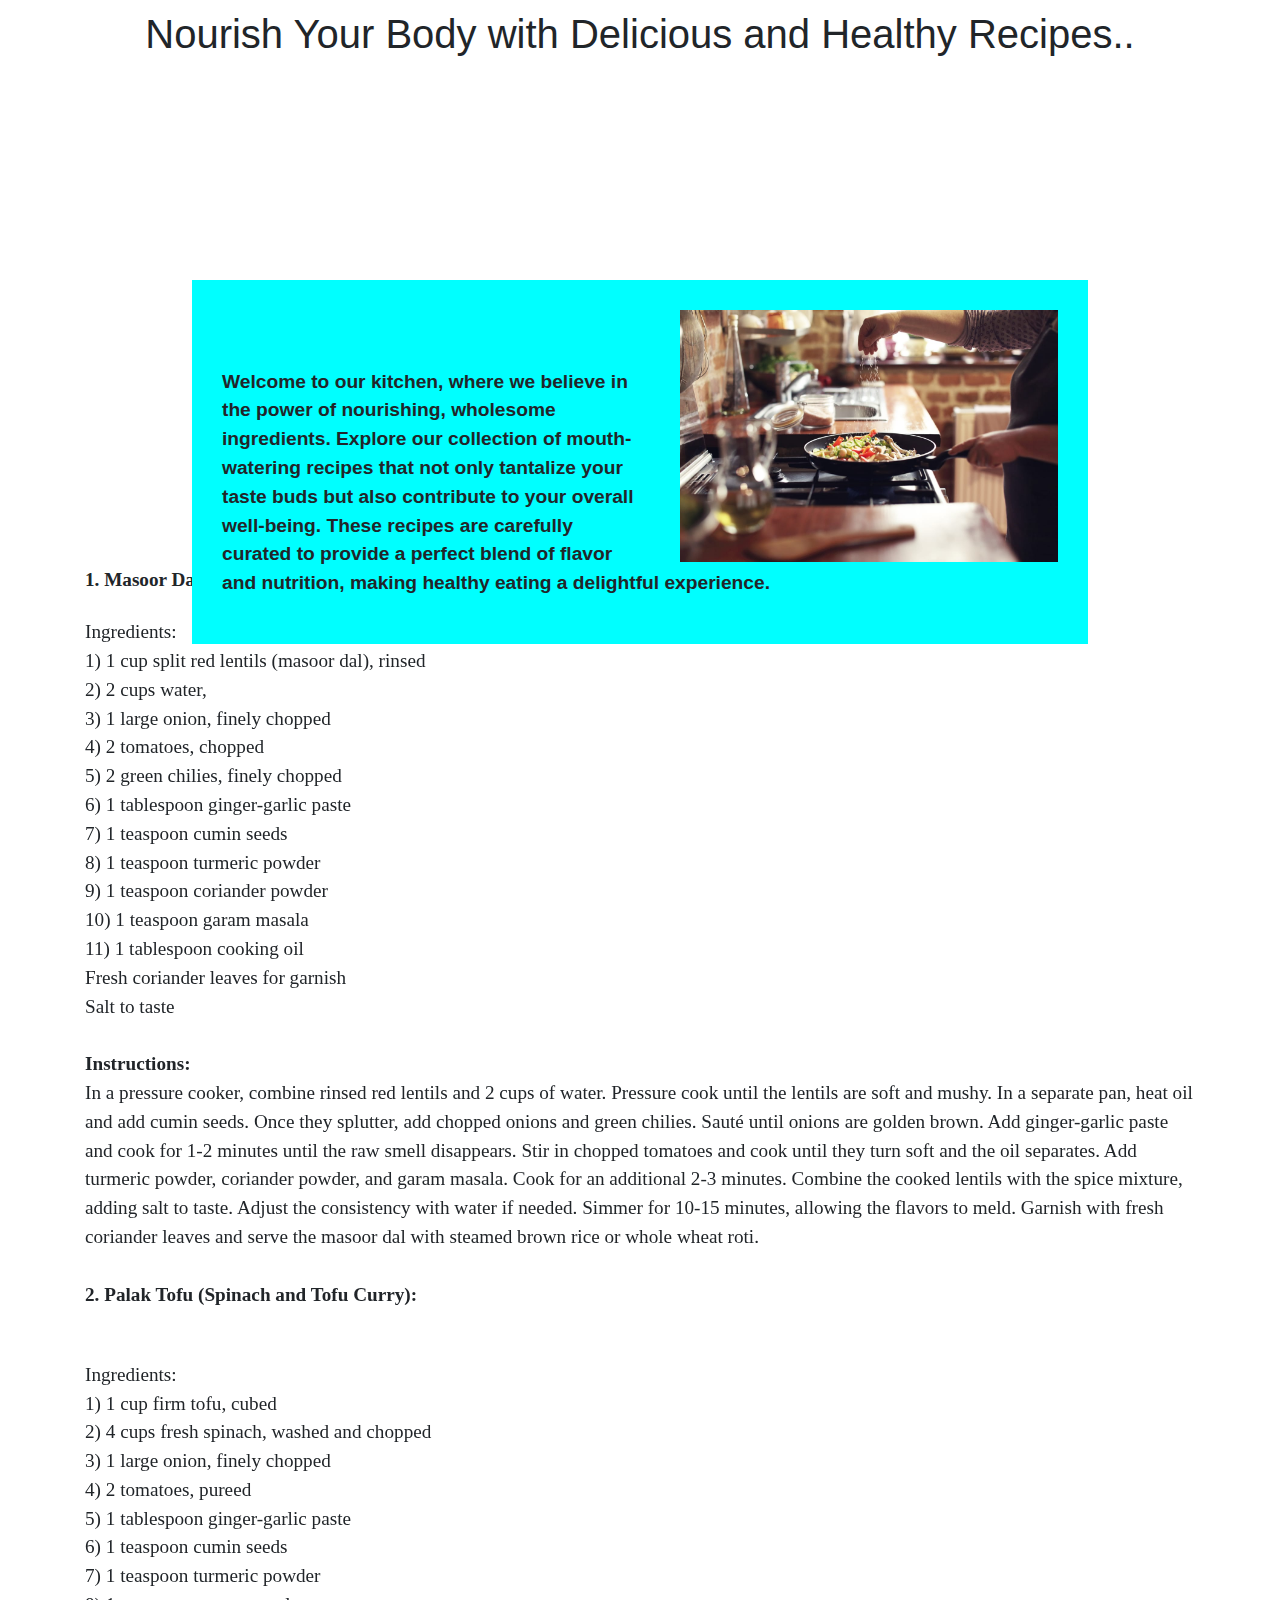
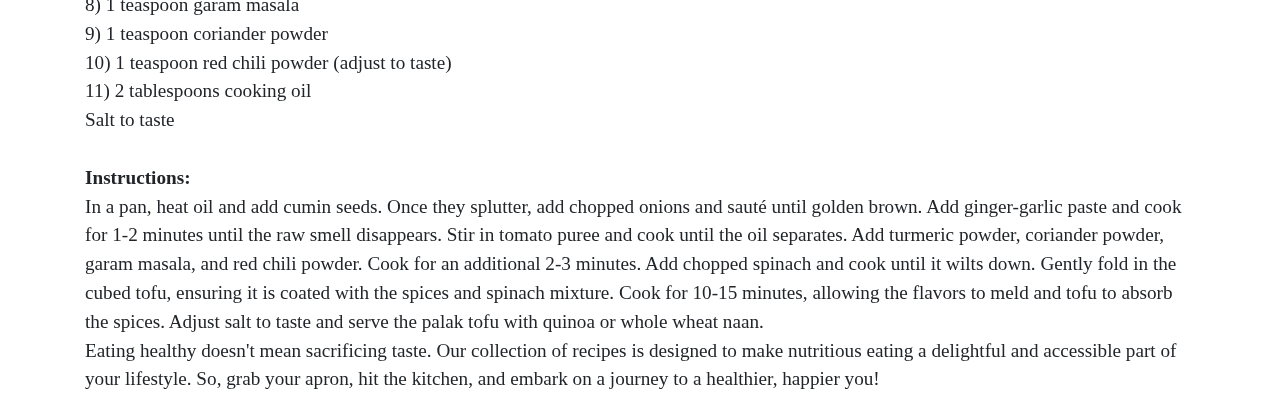
<file: NourishToGether/recipes.html>
<!DOCTYPE html>
<html lang="en">
<head>
    <meta charset="UTF-8">
    <meta name="viewport" content="width=device-width, initial-scale=1.0">
    <title>Recipes</title>
    <link rel="icon" type="image/x-icon" href="Tab_logor.png" class="favicon-circle">
  <meta charset="utf-8">
  <meta name="viewport" content="width=device-width, initial-scale=1">
  <link rel="stylesheet" href="https://cdn.jsdelivr.net/npm/bootstrap@4.6.2/dist/css/bootstrap.min.css">
  <script src="https://cdn.jsdelivr.net/npm/jquery@3.7.1/dist/jquery.slim.min.js"></script>
  <script src="https://cdn.jsdelivr.net/npm/popper.js@1.16.1/dist/umd/popper.min.js"></script>
  <script src="https://cdn.jsdelivr.net/npm/bootstrap@4.6.2/dist/js/bootstrap.bundle.min.js"></script>
  <link rel="stylesheet" href="C:\Gajanan files\Zere Hunger\bootstrap-4.0.0-dist">
  

    <style type="text/css">

        .image{
            margin-top: 0px;
            float:right;
            width: 50%;
            height: 0%;
            padding-left: 40px;
            margin-bottom: 0px;

        }

        .position{
           margin-top: 10px;
            position: absolute;
            width: 70%;
            left: 15%;
            top: 30%;
            background-color:aqua;
            padding: 30px;
            
            
            

        }
        
        h1{
            text-align: center;
            margin-top: 10px;
        }

        .making{
            margin-top: 450px;
            padding-left: 50px;
            padding-right: 50px;
            font-size: 120%;
            font-family: 'Times New Roman', Times, serif;
        }
        .nav-link{
   
   font-size: 23px;
   color: black;
   margin-right: 23px; /* Add space between each navigation item */
     
}


    </style>

</head>
<body>

    <h1>Nourish Your Body with Delicious and Healthy Recipes..</h1>

  <div class="position">
    <img  class="image" src="img4.jpg" >            
               <p style="font-size: larger;">
                  <b><br><br>
               Welcome to our kitchen, where we believe in the power of nourishing, wholesome ingredients.
               Explore our collection of mouth-watering recipes that not only tantalize your taste buds
               but also contribute to your overall well-being. These recipes are carefully curated to provide
               a perfect blend of flavor and nutrition, making healthy eating a delightful experience.</b>
               </p>
            
  </div>   

  <div class="making"><br><br>
   
   
    <div class="container" >
      <b> 1. Masoor Dal (Red Lentil Curry):</b><br>
      <div class="container1" style="width: 100%; height: 100%; margin-left: 50%;"><iframe width="560" height="315" src="https://www.youtube.com/embed/dNaSqhlrLHk?si=_Djozftd5LAMxqVQ" title="YouTube video player" frameborder="0" allow="accelerometer; autoplay; clipboard-write; encrypted-media; gyroscope; picture-in-picture; web-share" referrerpolicy="strict-origin-when-cross-origin" allowfullscreen></iframe>
      </div>
      <div style="margin-top: -300px;">Ingredients:<br>
        1)  1 cup split red lentils (masoor dal), rinsed<br>
        2)  2 cups water,<br>
        3)  1 large onion, finely chopped<br>
        4)  2 tomatoes, chopped<br>
        5)  2 green chilies, finely chopped<br>
        6)  1 tablespoon ginger-garlic paste<br>
        7)  1 teaspoon cumin seeds<br>
        8)  1 teaspoon turmeric powder<br>
        9)  1 teaspoon coriander powder<br>
        10) 1 teaspoon garam masala<br>
        11) 1 tablespoon cooking oil<br>
        Fresh coriander leaves for garnish<br>
        Salt to taste<br><br></div>  
    </div>

    <div class="container"><b>Instructions:</b>

      <br> In a pressure cooker, combine rinsed red lentils and 2 cups of water. Pressure cook until the lentils are
    soft and mushy.
    In a separate pan, heat oil and add cumin seeds. Once they splutter, add chopped onions and green chilies.
    Sauté until onions are golden brown.
    Add ginger-garlic paste and cook for 1-2 minutes until the raw smell disappears.
    Stir in chopped tomatoes and cook until they turn soft and the oil separates.
    Add turmeric powder, coriander powder, and garam masala. Cook for an additional 2-3 minutes.
    Combine the cooked lentils with the spice mixture, adding salt to taste. Adjust the consistency with water
    if needed.
    Simmer for 10-15 minutes, allowing the flavors to meld.
    Garnish with fresh coriander leaves and serve the masoor dal with steamed brown rice or whole wheat roti.<br><br></div>

<b> 
  <div class="container">2. Palak Tofu (Spinach and Tofu Curry):</div>
<div class="container" style="width: 100%; height: 100%; margin-left: 50%;">
  <br><br></b><iframe width="560" height="315" src="https://www.youtube.com/embed/KB-ZbJ2t6ew?si=yqtcaBQ8q3EJdCeY" title="YouTube video player" frameborder="0" allow="accelerometer; autoplay; clipboard-write; encrypted-media; gyroscope; picture-in-picture; web-share" referrerpolicy="strict-origin-when-cross-origin" allowfullscreen></iframe></div>

    <div class="container" style="margin-top: -330px;">
      Ingredients:<br>

      1)  1 cup firm tofu, cubed<br>
      2)  4 cups fresh spinach, washed and chopped<br>
      3)  1 large onion, finely chopped<br>
      4)  2 tomatoes, pureed<br>
      5)  1 tablespoon ginger-garlic paste<br>
      6)  1 teaspoon cumin seeds<br>
      7)  1 teaspoon turmeric powder<br>
      8)  1 teaspoon garam masala<br>
      9)  1 teaspoon coriander powder<br>
      10) 1 teaspoon red chili powder (adjust to taste)<br>
      11) 2 tablespoons cooking oil<br>
          Salt to taste<br><br>
     <b> Instructions:<br></b>
  
      In a pan, heat oil and add cumin seeds. Once they splutter, add chopped onions and sauté until golden brown.
      Add ginger-garlic paste and cook for 1-2 minutes until the raw smell disappears.
      Stir in tomato puree and cook until the oil separates.
      Add turmeric powder, coriander powder, garam masala, and red chili powder. Cook for an additional 2-3
      minutes.
      Add chopped spinach and cook until it wilts down.
      Gently fold in the cubed tofu, ensuring it is coated with the spices and spinach mixture.
      Cook for 10-15 minutes, allowing the flavors to meld and tofu to absorb the spices.
      Adjust salt to taste and serve the palak tofu with quinoa or whole wheat naan.
  
  
      <p>Eating healthy doesn't mean sacrificing taste. Our collection of recipes is designed to make
          nutritious eating a delightful and accessible part of your lifestyle. So, grab your apron,
          hit the kitchen, and embark on a journey to a healthier, happier you!</p></div>

  </div>


  </div>
    
</body>
</html>
</file>
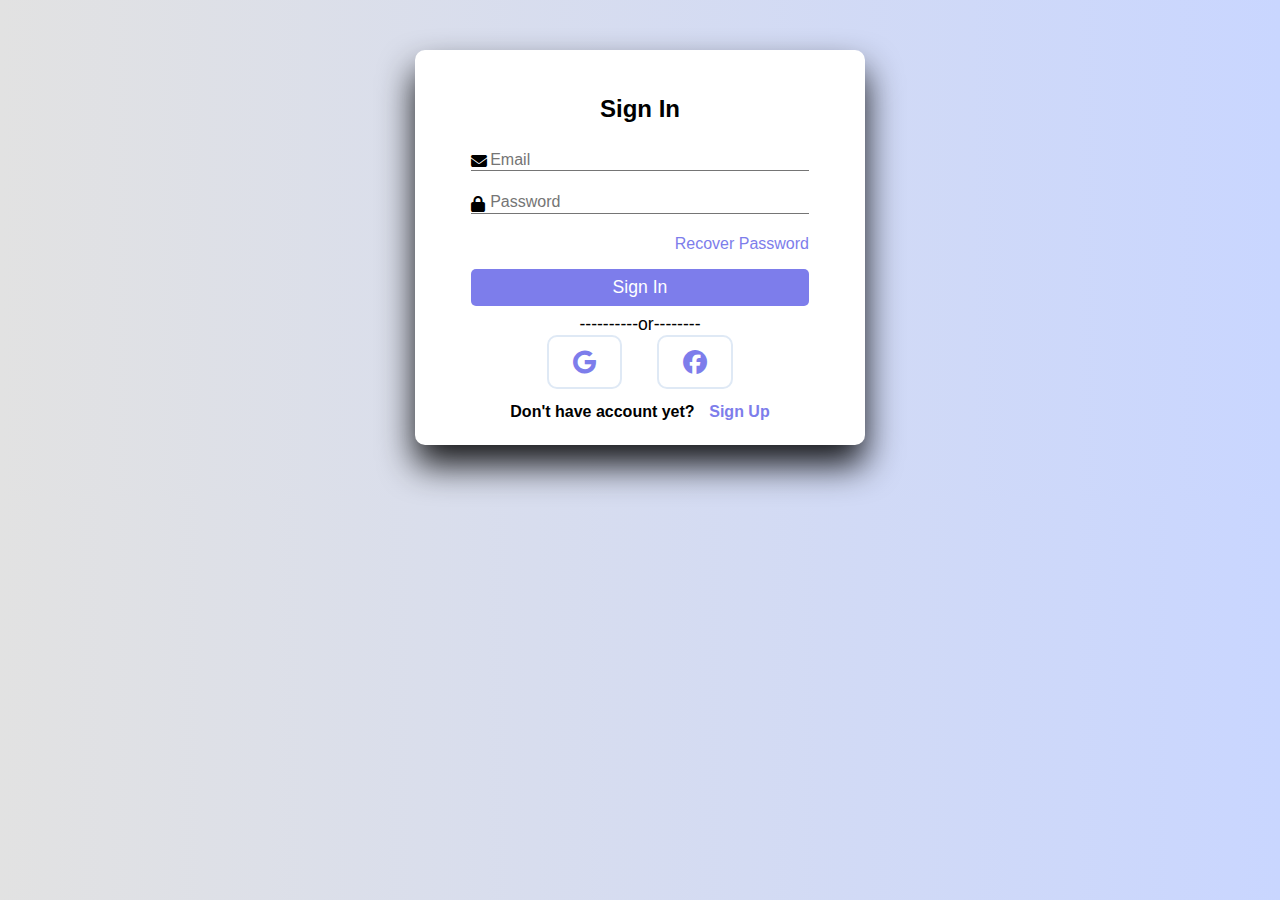
<file: NourishToGether/sign.html>
<!DOCTYPE html>
<html lang="en">
<head>
    <meta charset="UTF-8">
    <meta name="viewport" content="width=device-width, initial-scale=1.0">
    <title>Register & Login</title>
    <link rel="stylesheet" href="https://cdnjs.cloudflare.com/ajax/libs/font-awesome/6.5.1/css/all.min.css">
    <link rel="stylesheet" href="style1.css">
</head>
<body>
    <div class="container" id="signup" style="display:none;">
      <h1 class="form-title">Register</h1>
      <form method="post" action="signin.php">
        <div class="input-group">
           <i class="fas fa-user"></i>
           <input type="text" name="fName" id="fName" placeholder="First Name" required>
           <label for="fname">First Name</label>
        </div>
        <div class="input-group">
            <i class="fas fa-user"></i>
            <input type="text" name="lName" id="lName" placeholder="Last Name" required>
            <label for="lName">Last Name</label>
        </div>
        <div class="input-group">
            <i class="fas fa-envelope"></i>
            <input type="email" name="email" id="email" placeholder="Email" required>
            <label for="email">Email</label>
        </div>
        <div class="input-group">
            <i class="fas fa-lock"></i>
            <input type="password" name="password" id="password" placeholder="Password" required>
            <label for="password">Password</label>
        </div>
       <input type="submit" class="btn" value="Sign Up" name="signUp">
      </form>
      <p class="or">
        ----------or--------
      </p>
      <div class="icons">
        <i class="fab fa-google"></i>
        <i class="fab fa-facebook"></i>
      </div>
      <div class="links">
        <p>Already Have Account ?</p>
        <button id="signInButton">Sign In</button>
      </div>
    </div>

    <div class="container" id="signIn">
        <h1 class="form-title">Sign In</h1>
        <form method="post" action="signin.php">
          <div class="input-group">
              <i class="fas fa-envelope"></i>
              <input type="email" name="email" id="email" placeholder="Email" required>
              <label for="email">Email</label>
          </div>
          <div class="input-group">
              <i class="fas fa-lock"></i>
              <input type="password" name="password" id="password" placeholder="Password" required>
              <label for="password">Password</label>
          </div>
          <p class="recover">
            <a href="#">Recover Password</a>
          </p>
         <input type="submit" class="btn" value="Sign In" name="signIn">
        </form>
        <p class="or">
          ----------or--------
        </p>
        <div class="icons">
          <i class="fab fa-google"></i>
          <i class="fab fa-facebook"></i>
        </div>
        <div class="links">
          <p>Don't have account yet?</p>
          <button id="signUpButton">Sign Up</button>
        </div>
      </div>
      <script src="script.js"></script>
</body>
</html>
</file>
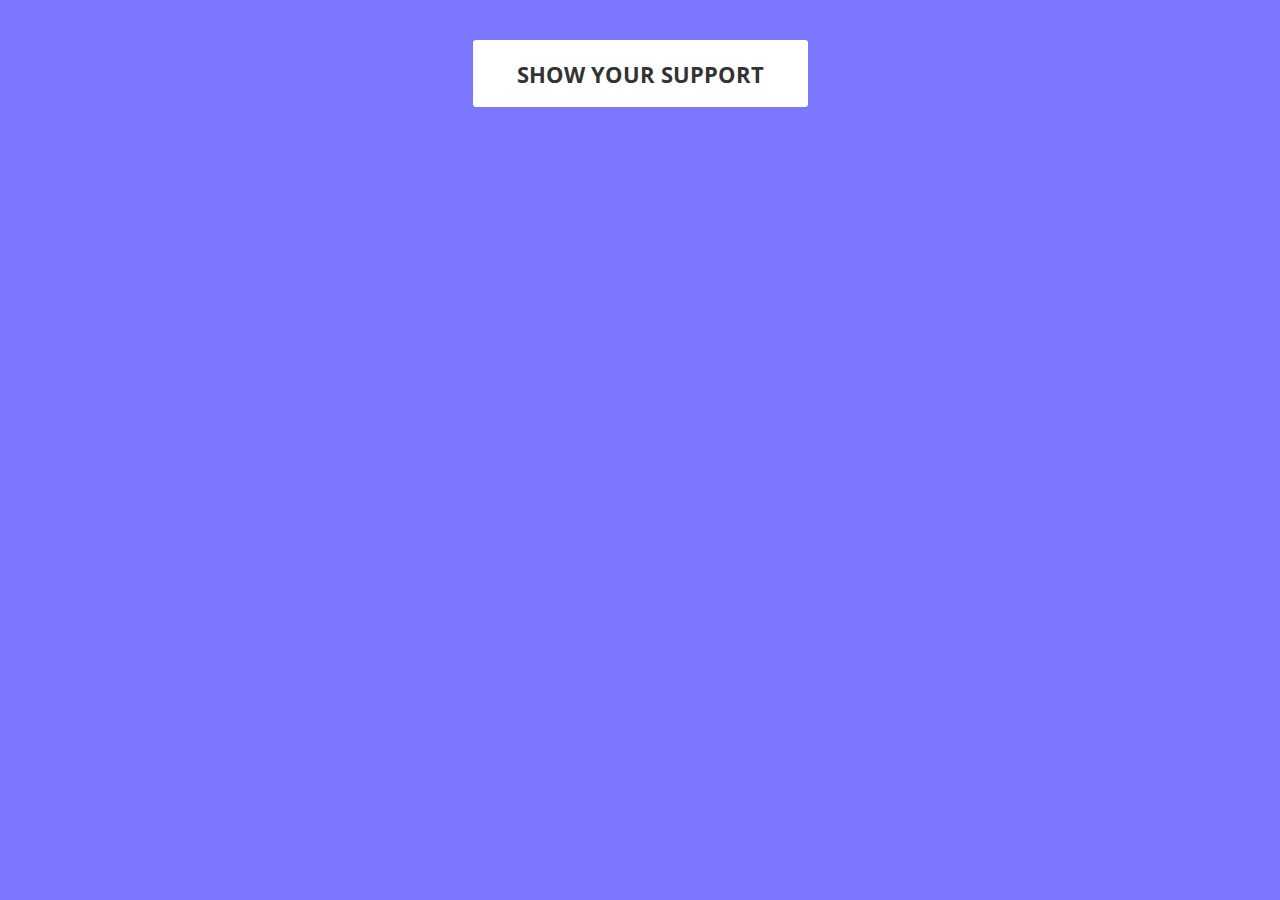
<file: NourishToGether/subscribe.html>
<!DOCTYPE html>
<html lang="en">
<head>
    <meta charset="UTF-8">
    <meta name="viewport" content="width=device-width, initial-scale=1.0">
    <title>Nourish-Together</title>
    <link rel="stylesheet" href="style.css">
    <style>
         @import url(https://fonts.googleapis.com/css?family=Open+Sans:400,700,400italic);
body {
  font-family: "Open Sans";
  line-height: 200%;
  background: #7b78ff;
}
#subscribe{background:#ddd;padding:15px 30px 15px 30px;margin:10px;border:none;cursor:pointer;border-radius:10px;}
input {
  width: 100%;
  height: 55px;
  background-color: #eee;
  border: none;
  padding-left: 15px;
  outline: none;
  font-weight: 600;
  position: relative;
  border-radius:10px;
}
.container {
  width: 800px;
  margin: 10px auto;
  text-align: center;
}

h2 {
  margin-bottom: 20px;
  font-size: 32px;  color:#fff !important;
}

h3 {
  font-size: 16px;  color:#fff;
}

p {
  font-size: 16px;
  color: #fff;
}

.button {
  margin-top: 30px;
  padding: 2.2% 5.5%;
  display: inline-block;
  -webkit-transition: all linear 0.15s;
  transition: all linear 0.15s;
  border-radius: 3px;
  background: #fff;
  font-size: 22px;
  font-weight: bold;
  text-decoration: none;
  text-transform: uppercase;
  color: #333;
}
.button:hover {
  opacity:1.75;
}

.wrapper {
  width: 100%;
  height: 100%;
  display: none;
  position: absolute;
  top: 0px;
  left: 0px;
  content: "";
  background: #704264;
}

.popup-box {
  width: 400px;
  padding: 70px;
  transform: translate(-50%, -50%) scale(.5);
  position: absolute;
  top: 50%;
  left: 50%;
  box-shadow: 0px 2px 16px rgba(255,255, 255, .9);
  border-radius: 20px;
  text-align: center;

}
.popup-box h2 {
  color: #1a1a1a;
}
.popup-box h3 {
  color: #888;
}
.popup-box .close-button {
  width: 35px;
  height: 35px;
  display: inline-block;
  position: absolute;
  top: 10px;
  right: 10px;
  -webkit-transition: all ease 0.5s;
  transition: all ease 0.5s;
  border-radius: 1000px;
  background: #7b78ff;
  font-weight: bold;
  text-decoration: none;
  color: #fff;
  line-height: 190%;
}
.popup-box .close-button:hover {
  -webkit-transform: rotate(180deg);
  transform: rotate(180deg);
}
.transform-in, .transform-out {
  display: block;
  -webkit-transition: all ease 0.5s;
  transition: all ease 0.5s;
}
.transform-in {
  -webkit-transform: translate(-50%, -50%) scale(1);
  transform: translate(-50%, -50%) scale(1);
}
.transform-out {
  -webkit-transform: translate(-50%, -50%) scale(0.5);
  transform: translate(-50%, -50%) scale(0.5);
}
    </style>
</head>
<body>

    <script src="https://cdnjs.cloudflare.com/ajax/libs/jquery/2.1.3/jquery.min.js"></script>
    <div class="container">
      <a class="button popup-button" href="#">Show your support</a>
    </div>
    <div class="wrapper">
        <div class="popup-box">
          <h2>Subscribe to our Nourish-Together now and stay connected </h2>
          <p> Your donations are needed to address fundamental human needs.</p>
          <a class="close-button popup-close" href="#">x</a><div class="form-group">
          <form method="post">
            <input type="email" name="useremail-id" required placeholder="Please Enter your email">
            <button type="submit" id="subscribe">SUBSCRIBE</button>
          </form>
        </div>
        </div>
    </div>

    <script>
        $(document).ready(function() {
  $('.popup-button').click(function(e) {
    $('.wrapper').fadeIn(500);
    $('.popup-box').removeClass('transform-out').addClass('transform-in');

    e.preventDefault();
  });

  $('.popup-close').click(function(e) {
    $('.wrapper').fadeOut(500);
    $('.popup-box').removeClass('transform-in').addClass('transform-out');

    e.preventDefault();
  });
});
    </script>
</body>
</html>
</file>
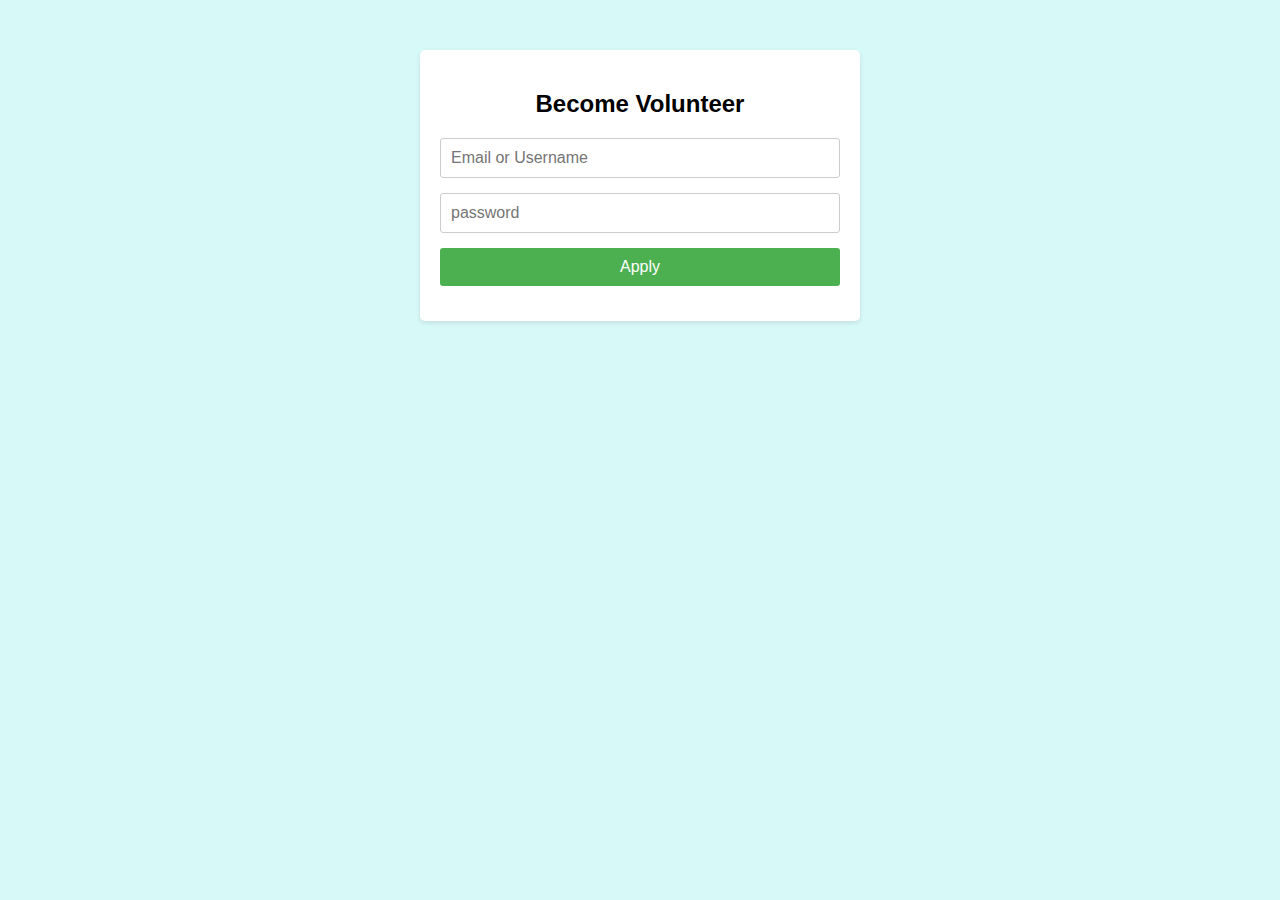
<file: NourishToGether/volunteer.html>
<!DOCTYPE html>
<html lang="en">
<head>
    <meta charset="UTF-8">
    <meta name="viewport" content="width=device-width, initial-scale=1.0">
    <title>Nourish-Together</title>
    <style>
        /* CSS styles for the form and popup */
        body {
            font-family: Arial, sans-serif;
            background-color: #f2f2f2;
            margin: 0;
            padding: 0;
            background-color: #d7f9f8;
        }

        .form-container {
            max-width: 400px;
            margin: 50px auto;
            padding: 20px;
            background-color: #fff;
            border-radius: 5px;
            box-shadow: 0 2px 5px rgba(0, 0, 0, 0.1);
        }

        .form {
            display: flex;
            flex-direction: column;
        }

        h2 {
            margin-bottom: 20px;
            text-align: center;
        }

        input[type="text"],
        input[type="password"],
        button {
            margin-bottom: 15px;
            padding: 10px;
            border: 1px solid #ccc;
            border-radius: 3px;
            font-size: 16px;
        }

        button {
            background-color: #4CAF50;
            color: white;
            border: none;
            cursor: pointer;
        }

        button:hover {
            background-color: #45a049;
        }

        /* CSS for the popup */
        .popup {
            display: none;
            position: fixed;
            top: 50%;
            left: 50%;
            transform: translate(-50%, -50%);
            background-color: #fff;
            padding: 20px;
            border-radius: 5px;
            box-shadow: 0 0 10px rgba(0, 0, 0, 0.1);
            z-index: 9999;
        }

        /* CSS for the overlay */
        .overlay {
            display: none;
            position: fixed;
            top: 0;
            left: 0;
            width: 100%;
            height: 100%;
            background-color: rgba(0, 0, 0, 0.5);
            z-index: 9998;
        }
    </style>
</head>
<body>
    <div class="form-container">
        <form action="volunteer.php" id="login-form" class="form">
            <h2>Become Volunteer</h2>
            <input type="text" name="username" id="username" placeholder="Email or Username" required>
            <input type="password" name="password" id="password" placeholder="password" required>
            <button type="submit" onclick="">Apply</button>
        </form>
    </div>

    <!-- Popup message -->
    <div class="overlay" id="overlay"></div>
    <div class="popup" id="popup">
        <p>Application submitted successfully!</p>
        <button onclick="hidePopup()">Close</button>
    </div>

    <script>
        // JavaScript for form validation
        document.getElementById('login-form').addEventListener('submit', function(event) {
            var username = document.getElementById('username').value;
            var password = document.getElementById('password').value;

            if (!username || !password) {
                alert('Please enter both username/email and password.');
                event.preventDefault();
            }
        });

        function showPopup() {
            document.getElementById("overlay").style.display = "block";
            document.getElementById("popup").style.display = "block";
        }

        function hidePopup() {
            document.getElementById("overlay").style.display = "none";
            document.getElementById("popup").style.display = "none";
        }
    </script>
</body>
</html>
</file>
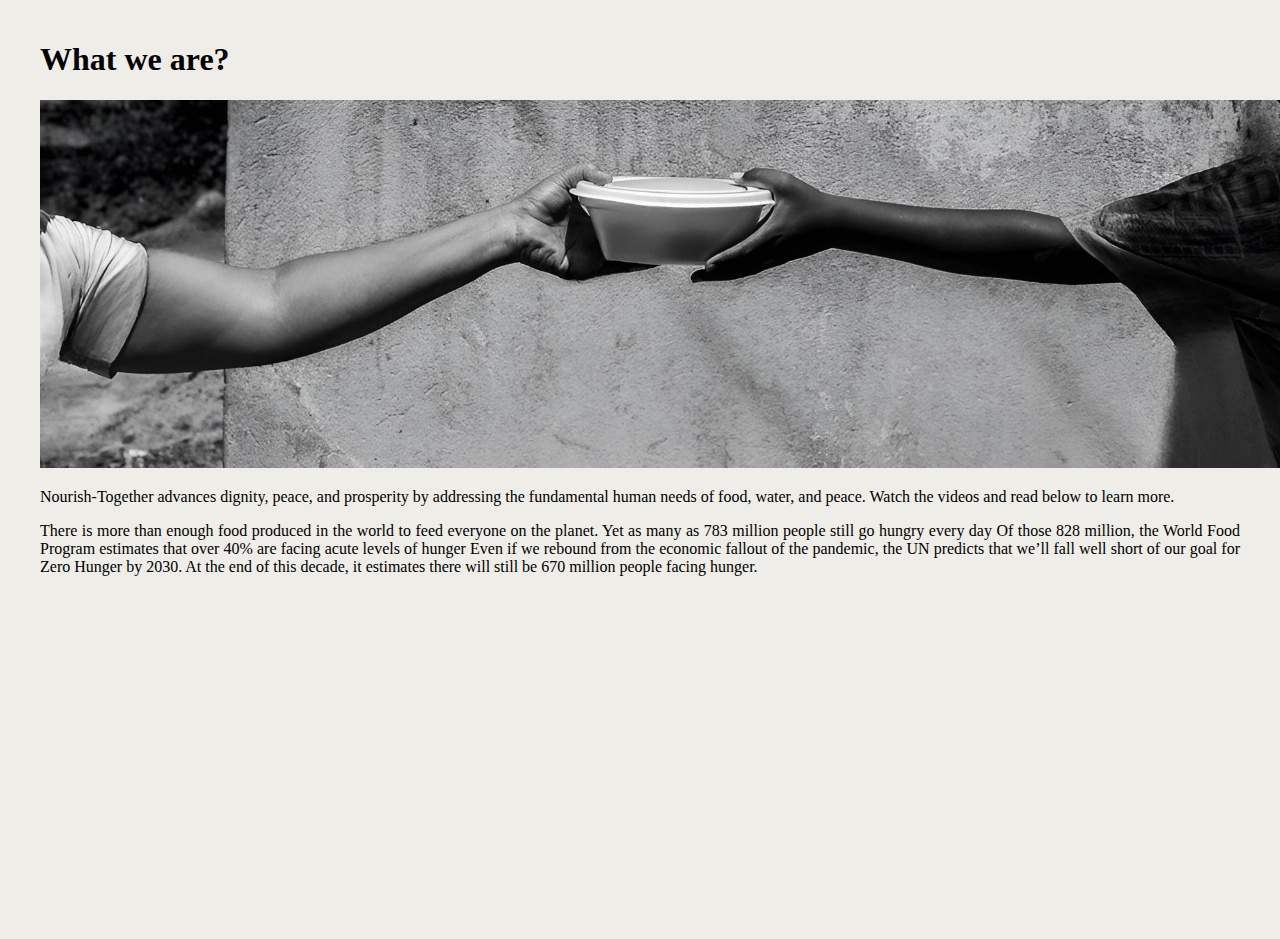
<file: NourishToGether/whatwer.html>
<!DOCTYPE html>
<html lang="en">
<head>
    <meta charset="UTF-8">
    <meta name="viewport" content="width=device-width, initial-scale=1.0">
    <title>Nourish-Together</title>
    <link rel="stylesheet" href="style.css">
     <style>
      body{
         padding-top: 20px;
         padding-left: 40px;
         padding-bottom: 10px;
         padding-right: 40px;
         border-radius: 2;
         border-color: brown;
         text-align: justify;
         background: #EEEDE7;

      }
     </style>
</head>

<body>
   <div class=> 
  <div class=>  <h1>What we are?</h1> </div>
  <img src="nt5.jpg" alt="">
   <p> Nourish-Together advances dignity, peace, and prosperity by addressing the fundamental human needs of food, water, and peace. Watch the videos and read below to learn more.</p>
   <p>  There is more than enough food produced in the world to feed everyone on the planet. Yet as many
    as 783 million people still go hungry every day Of those 828 million, the World Food Program estimates that over
    40% are facing acute levels of hunger Even if we rebound from the economic fallout of the pandemic, the UN
    predicts that we’ll fall well short of our goal for Zero Hunger by 2030. At the end of this decade, it estimates
    there will still be 670 million people facing hunger.</p>

  <br>
  <iframe width="560" height="315" src="https://www.youtube.com/embed/ishA6kry8nc?si=XTn0yW_YusBt1s1G" title="YouTube video player" frameborder="0" allow="accelerometer; autoplay; clipboard-write; encrypted-media; gyroscope; picture-in-picture; web-share" referrerpolicy="strict-origin-when-cross-origin" allowfullscreen></iframe> <br>
   </div>
</body>
</html>
</file>
<file: NourishToGether/style.css>
@import url("https://fonts.googleapis.com/css2?family=Sriracha&display=swap");

body {
  margin: 0;
  box-sizing: border-box;
}

/* CSS for header */
.header {
  display: flex;
  justify-content: space-between;
  align-items: center;
  background-color: #f5f5f5;
}

.header .logo {
  font-size: 25px;

  color: white;
  text-decoration: none;
  margin-left: 30px;
}

.nav-items {
  display: flex;
  font-size: large;
  font-weight: 300;
  touch-action: auto;
  justify-content: space-around;
  align-items: center;
  background-color: #f5f5f5;
  margin-right: 20px;
}

.nav-items a {
  text-decoration: none;
  color: #000;
  padding: 35px 20px;
}
.two{
  background-color: #ECE3F0;
  text-align: center;
  padding-top: 40px;
  padding-bottom: 40px;
}
/* CSS for main element */
.intro {
  display: flex;
  flex-direction: column;
  justify-content: center;
  align-items: center;
  width: 100%;
  height: 520px;
  background: linear-gradient(to bottom, rgba(0, 0, 0, 0.5) 0%, rgba(0, 0, 0, 0.5) 100%), url("nt5.jpg");
  background-size: cover;
  background-position: center;
  background-repeat: no-repeat;
}

.intro h1 {
  font-family: sans-serif;
  font-size: 60px;
  color: #fff;
  font-weight: bold;
  text-transform: uppercase;
  margin: 0;
}

.intro p {
  font-size: 20px;
  color: #d1d1d1;
  text-transform: uppercase;
  margin: 20px 0;
}

.intro button {
  background-color: #5edaf0;
  color: #000;
  padding: 10px 25px;
  border: none;
  border-radius: 5px;
  font-size: 20px;
  font-weight: bold;
  cursor: pointer;
  box-shadow: 0px 0px 20px rgba(255, 255, 255, 0.4)
}

.achievements {
  display: flex;
  justify-content: space-around;
  align-items: center;
  padding: 40px 80px;
}

.achievements .work {
  display: flex;
  flex-direction: column;
  justify-content: center;
  align-items: center;
  padding: 0 40px;
}

.achievements .work i {
  width: fit-content;
  font-size: 50px;
  color: #333333;
  border-radius: 50%;
  border: 2px solid #333333;
  padding: 12px;
}

.achievements .work .work-heading {
  font-size: 20px;
  color: #333333;
  text-transform: uppercase;
  margin: 10px 0;
}

.achievements .work .work-text {
  font-size: 15px;
  color: #585858;
  margin: 10px 0;
}

.about-me {
  display: flex;
  justify-content: center;
  align-items: center;
  padding: 40px 80px;
  border-top: 2px solid #eeeeee;
}

.about-me img {
  width: 500px;
  max-width: 100%;
  height: auto;
  border-radius: 10px;
}

.about-me-text h2 {
  font-size: 30px;
  color: #333333;
  text-transform: uppercase;
  margin: 0;
}

.about-me-text p {
  font-size: 15px;
  color: #585858;
  margin: 10px 0;
}

/* CSS for footer */
.footer {
  display: flex;
  justify-content: space-between;
  align-items: center;
  background-color: #EEEDE7;
  padding: 40px 80px;
}

.footer .copy {
  color: black;
}

.bottom-links {
  display: flex;
  justify-content: space-around;
  align-items: center;
  padding: 40px 0;
}

.bottom-links .links {
  display: flex;
  flex-direction: column;
  justify-content: center;
  align-items: center;
  padding: 0 40px;
}

.bottom-links .links span {
  font-size: 20px;
  color: black;
  text-transform: uppercase;
  margin: 10px 0;
}

.bottom-links .links a {
  text-decoration: none;
  color: black;
  padding: 10px 20px;
}

/* dropdown */

.dropdown {
   position: relative;
   display: inline-block;
}

/* Dropdown button */
.dropdown .nav-link {
   font-size: 18px;
   color: #333;
   text-decoration: none;
   display: block;
   padding: 10px 40px 10px 20px; /* Added space for dropdown symbol */
   background-color: #f4f4f4;
   border-radius: 5px;
   transition: background-color 0.3s;
   position: relative; /* Added position relative for dropdown symbol */
}

/* Dropdown button hover effect */
.dropdown .nav-link:hover {
   background-color: maroon;
}

/* Dropdown content */
.dropdown-content {
   display: none;
   position: absolute;
   background-color: #f9f9f9;
   min-width: 160px;
   box-shadow: 0 8px 16px 0 rgba(0,0,0,0.2);
   z-index: 1;
   border-radius: 5px;
}

/* Links inside the dropdown */
.dropdown-content a {
   color: #333;
   align-items: center;
   padding: 12px 16px;
   text-decoration: none;
   display: block;
   transition: background-color 0.3s;
}

/* Change color of dropdown links on hover */
.dropdown-content a:hover {
   background-color: #d13b3b;
}

/* Show the dropdown menu on hover */
.dropdown:hover .dropdown-content {
   display: block;
}

/* Dropdown symbol */
.dropdown .drop-symbol {
   position: absolute;
   top: 50%;
   right: 10px;
   transform: translateY(-50%);
}
/* contact */

body {
  font-family: 'Times New Roman', Times, serif;
  background-color: white;
}

.container {
  width: 80%;
  margin: 0 auto;
  text-align: left;
  
}

form {
  margin-top: 50px;
}

.form-group {
  margin-bottom: 20px;
}

label {
  display: block;
  font-weight: lighter;
  
}

input[type="text"],
input[type="email"],
textarea {
  width: 100%;
  padding: 10px;
  border: 1px solid #ccc;
  border-radius: 5px;
}

button {
  padding: 10px 20px;
  background-color: #007bff;
  color: #fff;
  border: none;
  border-radius: 5px;
  cursor: pointer;
}

button:hover {
  background-color: #0056b3;
}
.sai{
  color: royalblue;
}

#response {
  margin-top: 20px;
  font-weight: bold;
}
/* youtube video */
.video-section {
  display: flex;
  justify-content: center;
  align-items: center;
  width: 500;
  height: 800;
}

.video-container {
  width: 700%; /* Adjust as needed */
  height:600% ;
  margin: 80px;
}

 
.vcontainer {
  width: 800%; /* Adjust as needed */
  height:700% ;
  margin: 50px;
}
</file>
<file: NourishToGether/style1.css>
*{
  margin:0;
  padding:0;
  box-sizing:border-box;
  font-family:"poppins",sans-serif;
}
body{
  background-color: #c9d6ff;
  background:linear-gradient(to right,#e2e2e2,#c9d6ff);
}
.container{
  background:#fff;
  width:450px;
  padding:1.5rem;
  margin:50px auto;
  border-radius:10px;
  box-shadow:0 20px 35px rgba(0,0,1,0.9);
}
form{
  margin:0 2rem;
}
.form-title{
  font-size:1.5rem;
  font-weight:bold;
  text-align:center;
  padding:1.3rem;
  margin-bottom:0.4rem;
}
input{
  color:inherit;
  width:100%;
  background-color:transparent;
  border:none;
  border-bottom:1px solid #757575;
  padding-left:1.5rem;
  font-size:15px;
}
.input-group{
  padding:1% 0;
  position:relative;

}
.input-group i{
  position:absolute;
  color:black;
}
input:focus{
  background-color: transparent;
  outline:transparent;
  border-bottom:2px solid hsl(327,90%,28%);
}
input::placeholder{
  color:transparent;
}
label{
  color:#757575;
  position:relative;
  left:1.2em;
  top:-1.3em;
  cursor:auto;
  transition:0.3s ease all;
}
input:focus~label,input:not(:placeholder-shown)~label{
  top:-3em;
  color:hsl(327,90%,28%);
  font-size:15px;
}
.recover{
  text-align:right;
  font-size:1rem;
  margin-bottom:1rem;

}
.recover a{
  text-decoration:none;
  color:rgb(125,125,235);
}
.recover a:hover{
  color:blue;
  text-decoration:underline;
}
.btn{
  font-size:1.1rem;
  padding:8px 0;
  border-radius:5px;
  outline:none;
  border:none;
  width:100%;
  background:rgb(125,125,235);
  color:white;
  cursor:pointer;
  transition:0.9s;
}
.btn:hover{
  background:#07001f;
}
.or{
  font-size:1.1rem;
  margin-top:0.5rem;
  text-align:center;
}
.icons{
  text-align:center;
}
.icons i{
  color:rgb(125,125,235);
  padding:0.8rem 1.5rem;
  border-radius:10px;
  font-size:1.5rem;
  cursor:pointer;
  border:2px solid #dfe9f5;
  margin:0 15px;
  transition:1s;
}
.icons i:hover{
  background:#07001f;
  font-size:1.6rem;
  border:2px solid rgb(125,125,235);
}
.links{
  display:flex;
  justify-content:space-around;
  padding:0 4rem;
  margin-top:0.9rem;
  font-weight:bold;
}
button{
  color:rgb(125,125,235);
  border:none;
  background-color:transparent;
  font-size:1rem;
  font-weight:bold;
}
button:hover{
  text-decoration:underline;
  color:blue;
}
</file>
